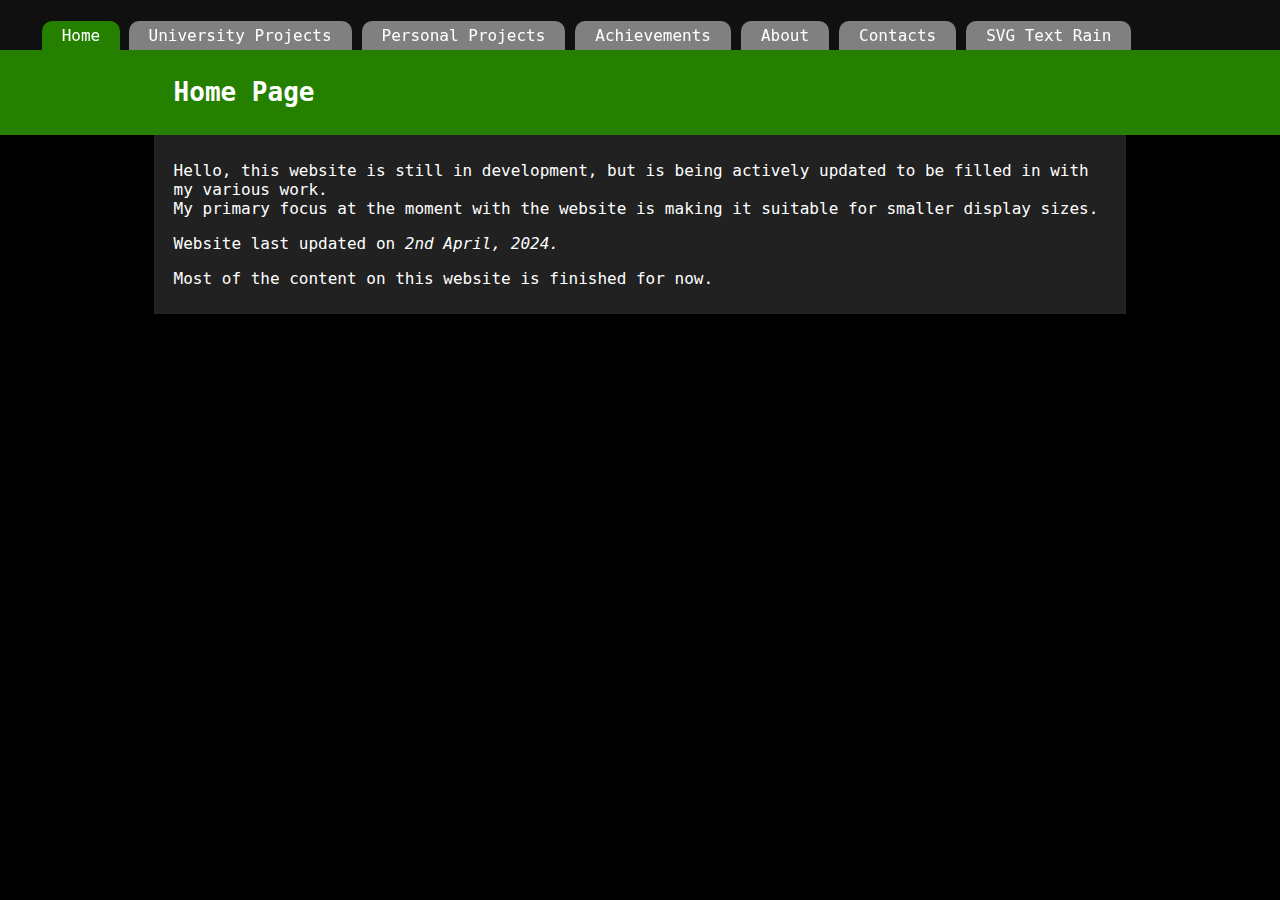
<file: index.html>
<!DOCTYPE html>
<html lang="en"> <!-- English website -->
    <head>
        <!-- External css link -->
        <link rel="stylesheet" href="./css styles/default.css">
        <!-- Meta style -->
        <meta name="viewport" content="width=device-width, initial-scale=1.0">
        <!-- Meta info -->
        <meta name="keywords" content="Ethan, Bushby, Projects">
        <meta name="description" content="Personal Website for Projects">
        <meta name=author content="Ethan Bushby">


        <!-- Webpage title -->
        <title>NBC's Website | Home</title>
        <!-- Favicon -->
        <link rel="shortcut icon" href="webpage images/favicon16.ico" sizes="16x16" type="image/x-icon">

        <link rel="icon" href="webpage images/favicon16.ico" sizes="16x16" type="image/x-icon">

    </head>
    <body>

        <!-- Navigation to other pages -->
        <div class="navBar">
            <ul class="navBarItem">
                <li class="navBarItem"><a href="./index.html" class="active leftmost">Home</a></li>

                <li class="navBarItem dropDownContainer">
                    <a href="javascript:void(0)" class="dropList" id="UniProj">University Projects</a>
                    <div class="dropDownList" ip="UniProjDDL">
                        <a href="./university project webpages/elevatorPLC.html" class="listItem">PLC Elevator</a>
                        <a href="./university project webpages/robocup.html" class="listItem">Robocup</a>
                        <a href="./university project webpages/wackyRaces.html" class="listItem">Wacky Races</a>
                    </div>
                </li>
                <li class="navBarItem"><a href="./personal projects.html">Personal Projects</a></li>
                <li class="navBarItem"><a href="./achievements.html">Achievements</a></li>
                <li class="navBarItem"><a href="./about.html">About</a></li>
                <li class="navBarItem"><a href="./contacts.html">Contacts</a></li>
                <li class="navBarItem"><a href="./svgCanvasTest.html">SVG Text Rain</a></li>
            </ul>
        </div>


        <!-- Page Contents -->
        <div id="title">
            <div class="edgeSpacer">
                <h1>Home Page</h1>
            </div>
        </div>

        <div id="primeContent">
            <div class="edgeSpacer">
                <p>Hello, this website is still in development, but is being actively updated to be filled in with my various work.<br>
                My primary focus at the moment with the website is making it suitable for smaller display sizes.</p>
                <p>Website last updated on <i id="dispDateTime">2nd April, 2024.</i></p>
                <p>Most of the content on this website is finished for now.</p>

            </div>
        </div>

        <!-- Background -->
        <script src="./textRain.js"></script>

    </body>
</html>
</file>
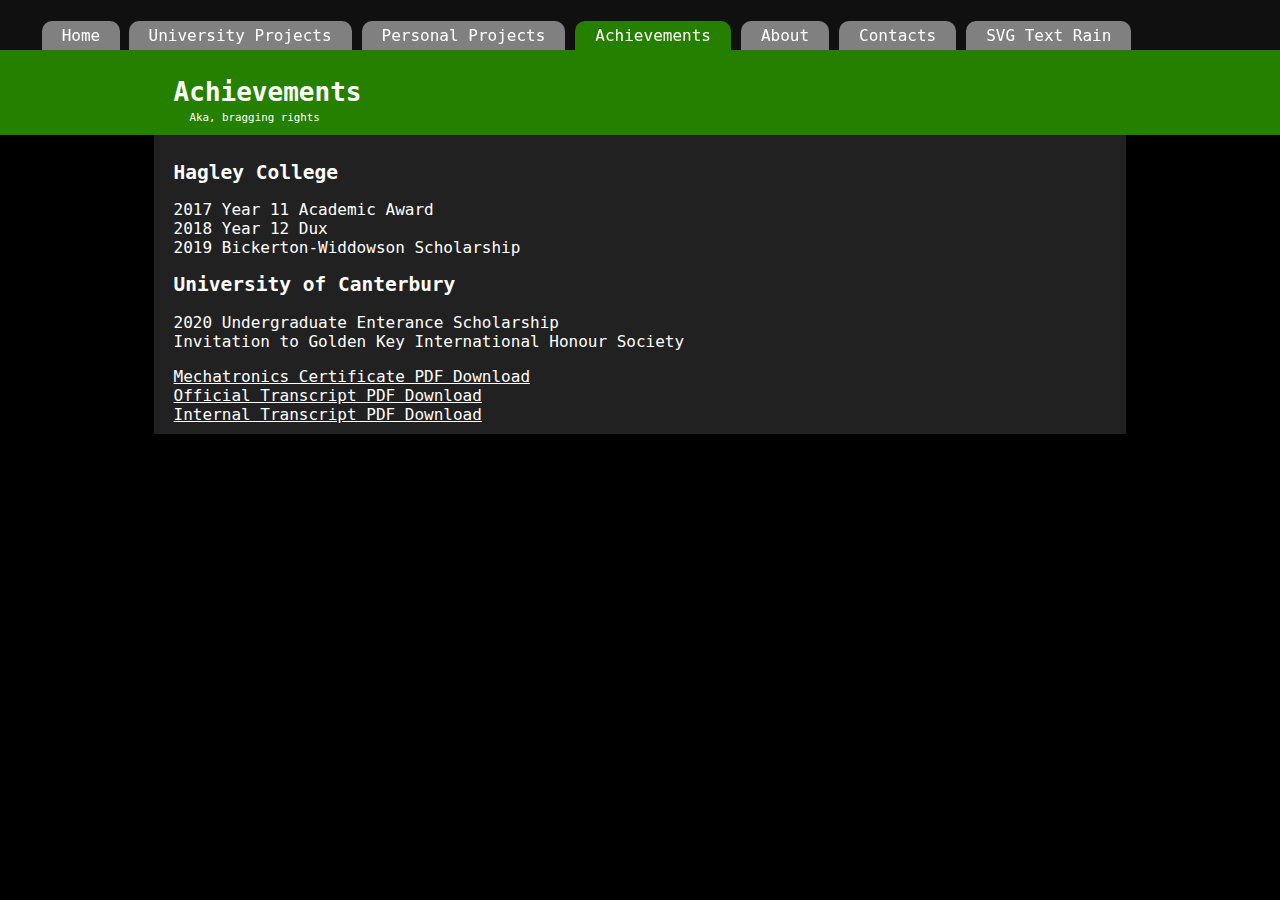
<file: achievements.html>
<!DOCTYPE html>
<html lang="en"> <!-- English website -->
    <head>
        <!-- External css link -->
        <link rel="stylesheet" href="./css styles/default.css">
        <!-- Meta style -->
        <meta name="viewport" content="width=device-width, initial-scale=1.0">

        <!-- Webpage title -->
        <title>NBC's Website | Achievements</title>
        <!-- Favicon -->
        <link rel="shortcut icon" href="webpage images/favicon16.ico" sizes="16x16" type="image/x-icon">

        <link rel="icon" href="webpage images/favicon16.ico" sizes="16x16" type="image/x-icon">
    </head>
    <body>

        <!-- Navigation to other pages -->
        <div class="navBar">
            <ul class="navBarItem">
                <li class="navBarItem"><a href="./index.html" class="leftmost">Home</a></li>

                <li class="navBarItem dropDownContainer">
                    <a href="javascript:void(0)" class="dropList" id="UniProj">University Projects</a>
                    <div class="dropDownList" ip="UniProjDDL">
                        <a href="./university project webpages/elevatorPLC.html" class="listItem">PLC Elevator</a>
                        <a href="./university project webpages/robocup.html" class="listItem">Robocup</a>
                        <a href="./university project webpages/wackyRaces.html" class="listItem">Wacky Races</a>
                    </div>
                </li>
                <li class="navBarItem"><a href="./personal projects.html">Personal Projects</a></li>
                <li class="navBarItem"><a href="./achievements.html" class="active">Achievements</a></li>
                <li class="navBarItem"><a href="./about.html">About</a></li>
                <li class="navBarItem"><a href="./contacts.html">Contacts</a></li>
                <li class="navBarItem"><a href="./svgCanvasTest.html">SVG Text Rain</a></li>
            </ul>
        </div>


        <!-- Contents -->
        <div id="title">
            <div class="edgeSpacer">
                <h1 class="subBelow">Achievements</h1>
                <sub class="shiftSub">Aka, bragging rights</sub>
            </div>
        </div>

        <div id="primeContent">
            <div class="edgeSpacer">
                <div class="brag">
                    <h2>Hagley College</h2>
                    <p>2017 Year 11 Academic Award
                    <br>2018 Year 12 Dux
                    <br>2019 Bickerton-Widdowson Scholarship
                    </p>
                </div>

                <div class="brag">
                    <h2>University of Canterbury</h2>
                    <p>2020 Undergraduate Enterance Scholarship
                    <br>Invitation to Golden Key International Honour Society
                    </p>
                    <a class="pdfLink" href="webpage images/achievements/BoE(H) Mechatronics Certificate.pdf" download="BoE(H) Mechatronics Certificate">Mechatronics Certificate PDF Download</a>
                    <embed class="pdf" src="webpage images/achievements/BoE(H) Mechatronics Certificate.pdf#view=FitV" alt="Certificate for Mechatronics Degree.">

                    <a class="pdfLink" href="webpage images/achievements/Official Transcript.pdf" download="Official Transcript">Official Transcript PDF Download</a>
                    <embed class="pdf" src="webpage images/achievements/Official Transcript.pdf#view=FitH" alt="Official Transcript for Mechatronics Degree.">

                    <a class="pdfLink" href="webpage images/achievements/Internal Transcript.pdf" download="Internal Transcript">Internal Transcript PDF Download</a>
                    <embed class="pdf" src="webpage images/achievements/Internal Transcript.pdf#view=FitH" alt="Internal Transcript for Mechatronics Degree.">
                </div>
            </div>
        </div>

        <!-- Background -->
        <script src="./textRain.js"></script>

    </body>
</html>
</file>
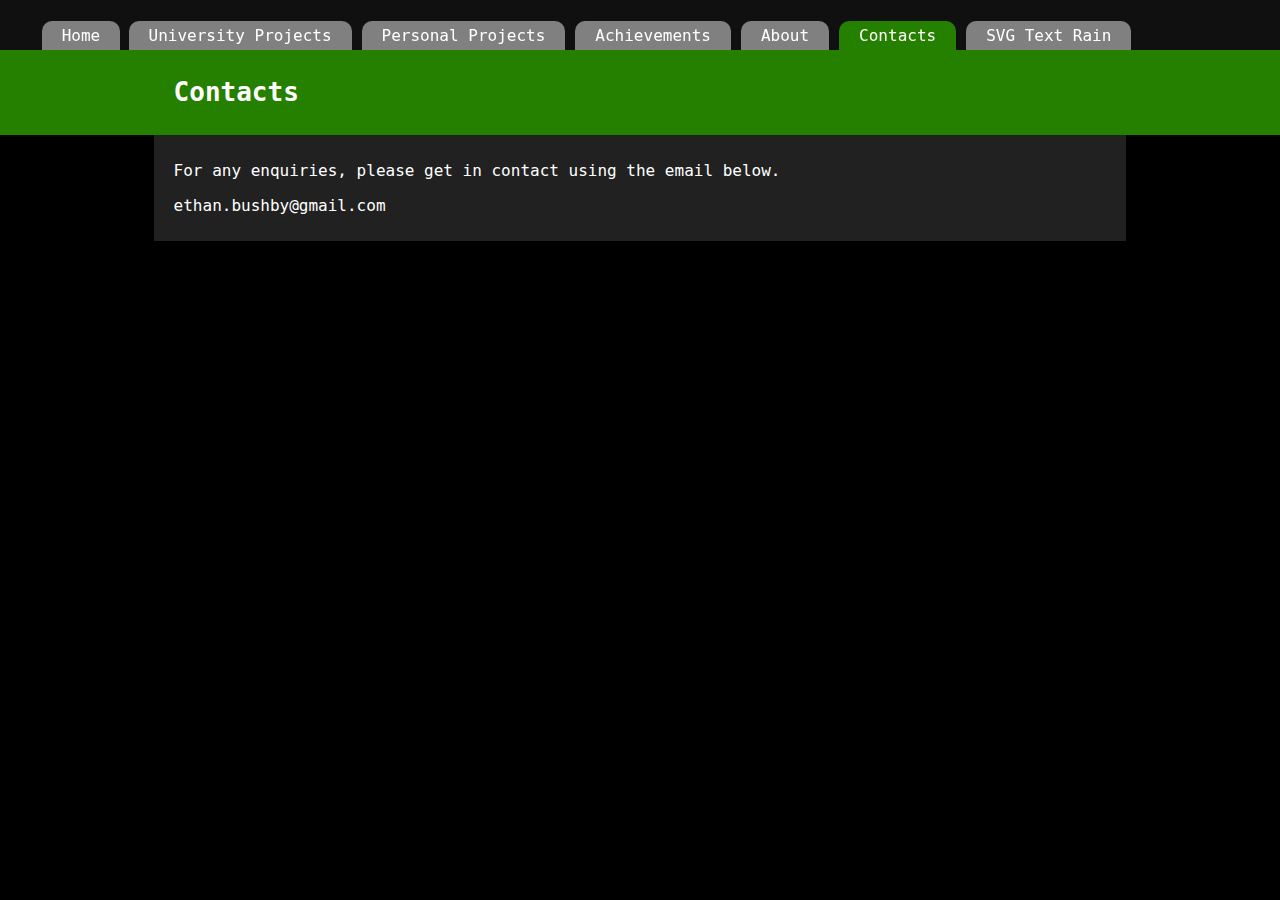
<file: contacts.html>
<!DOCTYPE html>
<html lang="en"> <!-- English website -->
    <head>
        <!-- External css link -->
        <link rel="stylesheet" href="./css styles/default.css">
        <!-- Meta style -->
        <meta name="viewport" content="width=device-width, initial-scale=1.0">

        <!-- Webpage title -->
        <title>NBC's Website | Contacts</title>
        <!-- Favicon -->
        <link rel="shortcut icon" href="webpage images/favicon16.ico" sizes="16x16" type="image/x-icon">

        <link rel="icon" href="webpage images/favicon16.ico" sizes="16x16" type="image/x-icon">
    </head>
    <body>

        <!-- Navigation to other pages -->
        <div class="navBar">
            <ul class="navBarItem">
                <li class="navBarItem"><a href="./index.html" class="leftmost">Home</a></li>

                <li class="navBarItem dropDownContainer">
                    <a href="javascript:void(0)" class="dropList" id="UniProj">University Projects</a>
                    <div class="dropDownList" ip="UniProjDDL">
                        <a href="./university project webpages/elevatorPLC.html" class="listItem">PLC Elevator</a>
                        <a href="./university project webpages/robocup.html" class="listItem">Robocup</a>
                        <a href="./university project webpages/wackyRaces.html" class="listItem">Wacky Races</a>
                    </div>
                </li>
                <li class="navBarItem"><a href="./personal projects.html">Personal Projects</a></li>
                <li class="navBarItem"><a href="./achievements.html">Achievements</a></li>
                <li class="navBarItem"><a href="./about.html">About</a></li>
                <li class="navBarItem"><a href="./contacts.html" class="active">Contacts</a></li>
                <li class="navBarItem"><a href="./svgCanvasTest.html">SVG Text Rain</a></li>
            </ul>
        </div>


        <!-- Contents -->
        <div id="title">
            <div class="edgeSpacer">
                <h1>Contacts</h1>
            </div>
        </div>

        <div id="primeContent">
            <div class="edgeSpacer">
                <p>For any enquiries, please get in contact using the email below.</p>
                <p>ethan.bushby@gmail.com</p>
                <!-- Need either mySQL or php for handling server based send/recieve requests, such as email submission!


                <p>For any enquiries, please get in contact using the form submission below.</p>
                <form action="<insert url for handling content here>" method="post">
                    <label for="eSender">Your e-mail address:</label>
                    <br>
                    <input type="text" name="eSender">
                    <br>
                    <label for="eSubject">E-mail subject:</label>
                    <br>
                    <input type="text" name="eSubject">
                    <br>
                    <label for="eMessage">Message:</label>
                    <br>
                    <textarea name="eMessage" rows="7" cols="50"></textarea>
                    <br>
                    <br>
                    <input type="submit" value="Send">
                </form>
            -->
            </div>
        </div>

        <!-- Background -->
        <script src="./textRain.js"></script>

    </body>
    </html>
</file>
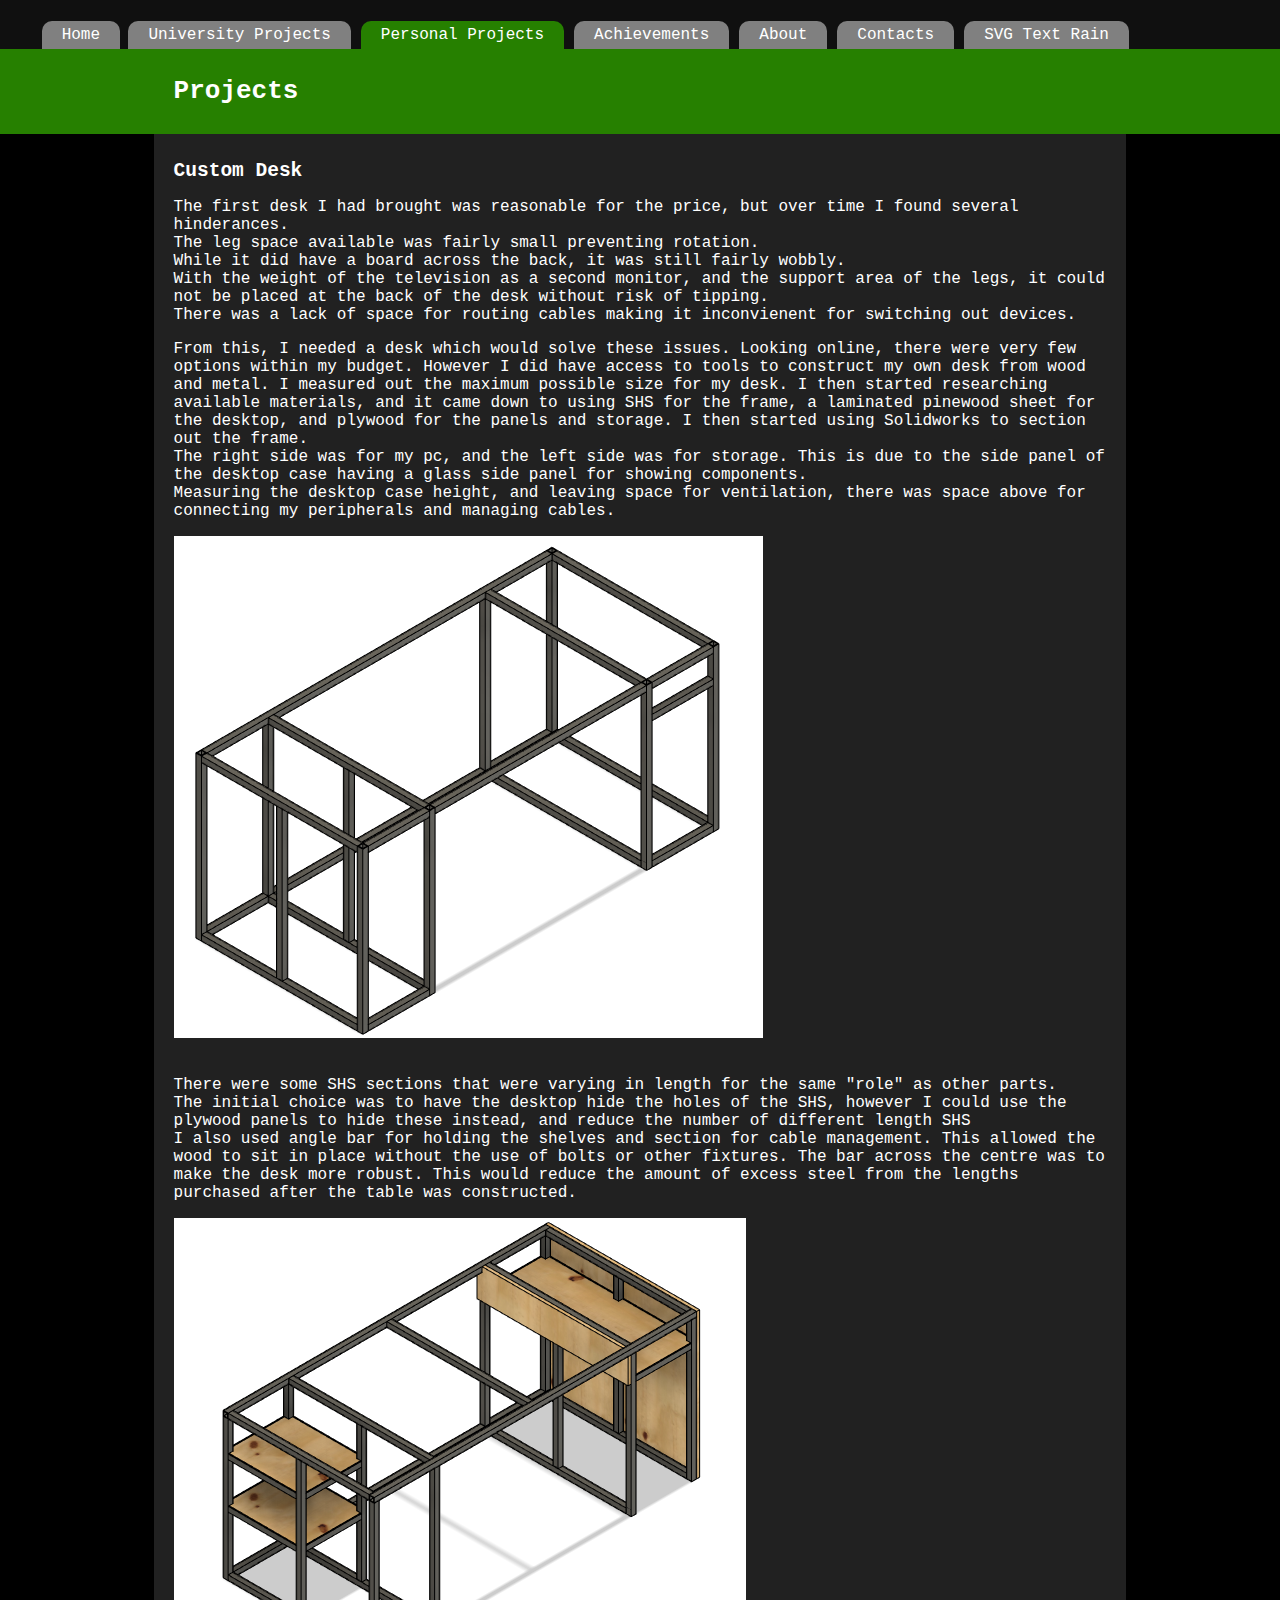
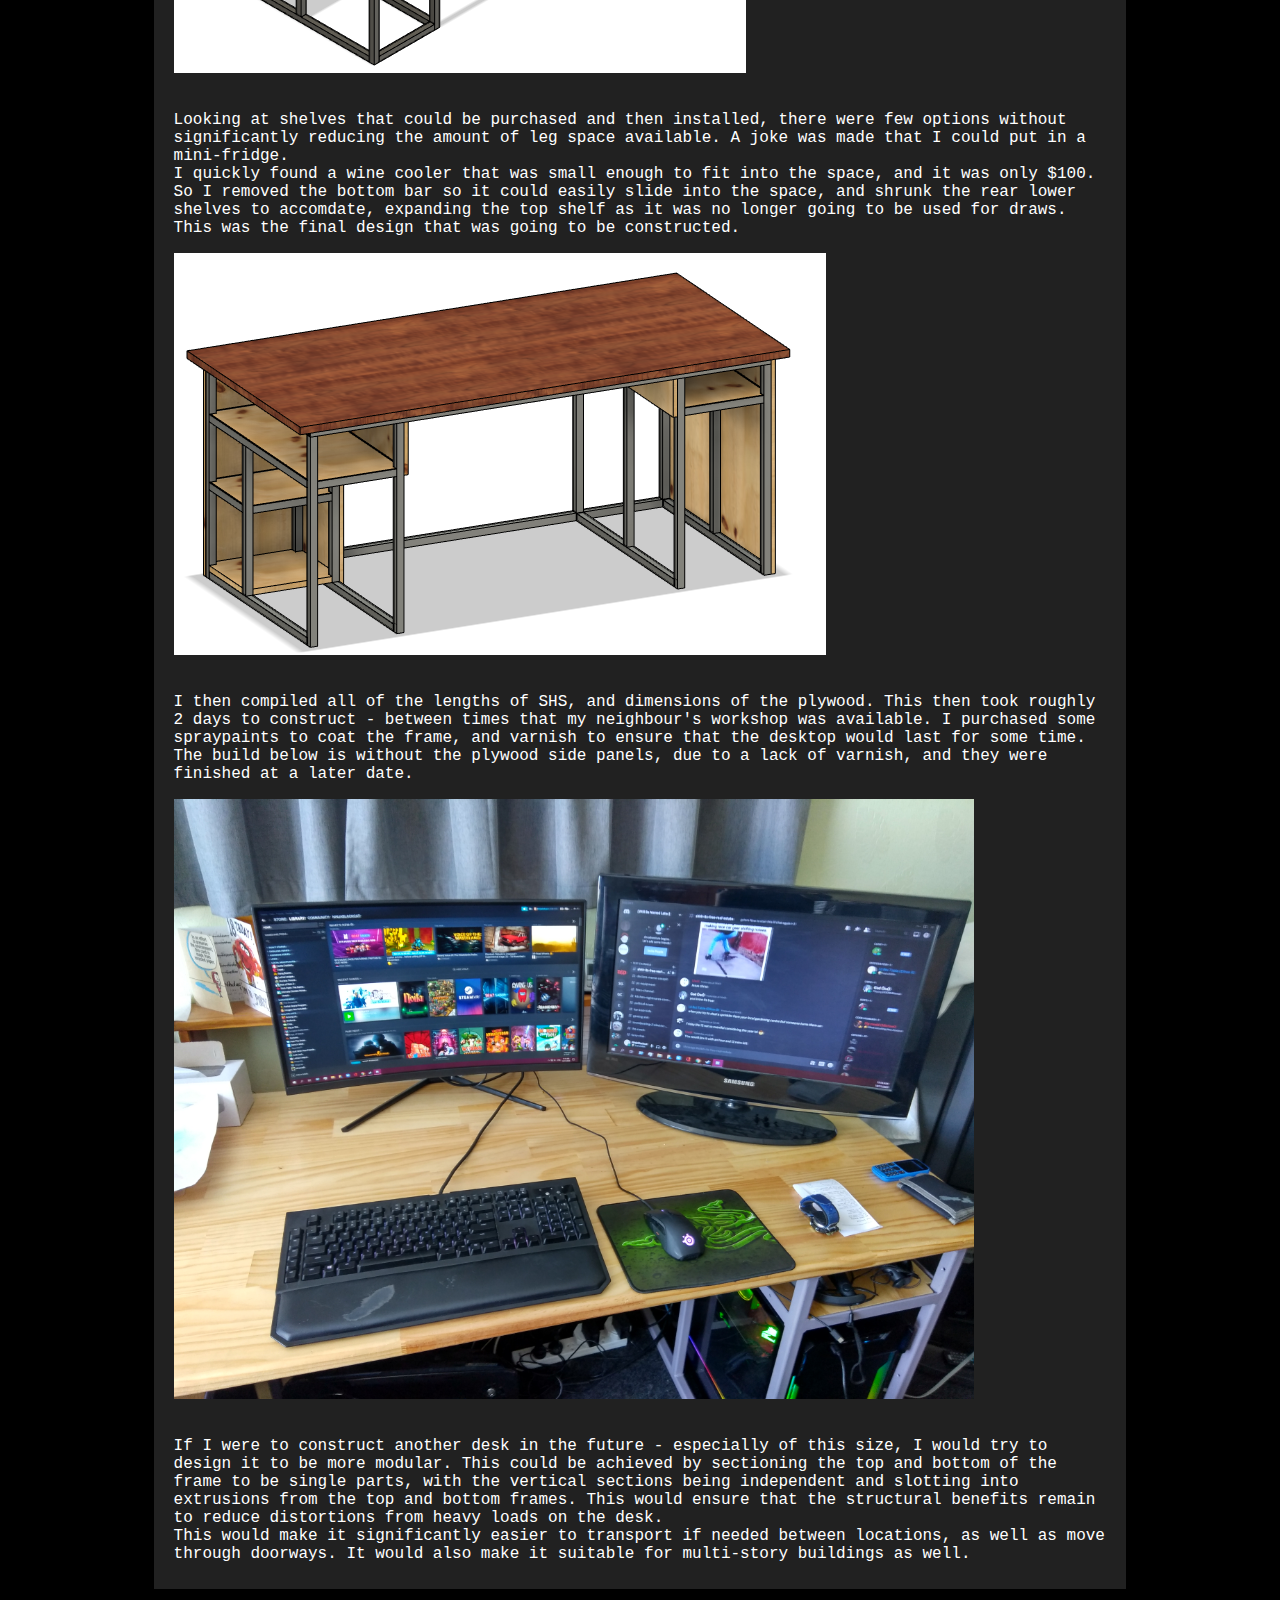
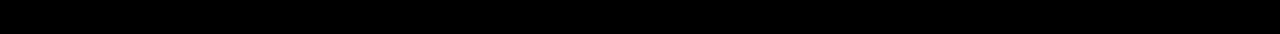
<file: personal projects.html>
<!DOCTYPE html>
<html lang="en"> <!-- English website -->
    <head>
        <!-- External css link -->
        <link rel="stylesheet" href="./css styles/default.css">
        <!-- Meta style -->
        <meta name="viewport" content="width=device-width, initial-scale=1.0">

        <!-- Webpage title -->
        <title>NBC's Website | Personal Projects</title>
        <!-- Favicon -->
        <link rel="shortcut icon" href="webpage images/favicon16.ico" sizes="16x16" type="image/x-icon">

        <link rel="icon" href="webpage images/favicon16.ico" sizes="16x16" type="image/x-icon">
    </head>
    <body>

        <!-- Navigation to other pages -->
        <div class="navBar">
            <ul class="navBarItem">
                <li class="navBarItem"><a href="./index.html" class="leftmost">Home</a></li>

                <li class="navBarItem dropDownContainer">
                    <a href="javascript:void(0)" class="dropList" id="UniProj">University Projects</a>
                    <div class="dropDownList" ip="UniProjDDL">
                        <a href="./university project webpages/elevatorPLC.html" class="listItem">PLC Elevator</a>
                        <a href="./university project webpages/robocup.html" class="listItem">Robocup</a>
                        <a href="./university project webpages/wackyRaces.html" class="listItem">Wacky Races</a>
                    </div>
                </li>
                <li class="navBarItem"><a href="./personal projects.html" class="active">Personal Projects</a></li>
                <li class="navBarItem"><a href="./achievements.html">Achievements</a></li>
                <li class="navBarItem"><a href="./about.html">About</a></li>
                <li class="navBarItem"><a href="./contacts.html">Contacts</a></li>
                <li class="navBarItem"><a href="./svgCanvasTest.html">SVG Text Rain</a></li>
            </ul>
        </div>


        <!-- Contents -->
        <div id="title">
            <div class="edgeSpacer">
                <h1>Projects</h1>
            </div>
        </div>

        <div id="primeContent">
            <div class="edgeSpacer">
                <div class="project">
                    <h2>Custom Desk</h2>
                    <p>
                        The first desk I had brought was reasonable for the price, but over time I found several hinderances.
                        <br>The leg space available was fairly small preventing rotation.
                        <br>While it did have a board across the back, it was still fairly wobbly.
                        <br>With the weight of the television as a second monitor, and the support area of the legs, it could not be placed at the back of the desk without risk of tipping.
                        <br>There was a lack of space for routing cables making it inconvienent for switching out devices.
                    </p>
                    <p>
                        From this, I needed a desk which would solve these issues. Looking online, there were very few options within my budget. However I did have access to tools to construct my own desk from wood and metal.
                        I measured out the maximum possible size for my desk. I then started researching available materials, and it came down to using SHS for the frame, a laminated pinewood sheet for the desktop, and plywood for the panels and storage.
                        I then started using Solidworks to section out the frame.
                        <br>The right side was for my pc, and the left side was for storage. This is due to the side panel of the desktop case having a glass side panel for showing components.
                        <br>Measuring the desktop case height, and leaving space for ventilation, there was space above for connecting my peripherals and managing cables.
                    </p>
                    <img src="webpage images/personal projects/Desk initial shape.png" alt="Initial desk shape with SHS.">
                    <br>
                    <br>
                    <p>
                        There were some SHS sections that were varying in length for the same "role" as other parts.
                        <br>The initial choice was to have the desktop hide the holes of the SHS, however I could use the plywood panels to hide these instead, and reduce the number of different length SHS
                        <br>I also used angle bar for holding the shelves and section for cable management. This allowed the wood to sit in place without the use of bolts or other fixtures. The bar across the centre was to make the desk more robust. This would reduce the amount of excess steel from the lengths purchased after the table was constructed.
                    </p>
                    <img src="webpage images/personal projects/Desk with shelves.png" alt="Improved SHS for easier fabrication, use of plywood shelves.">
                    <br>
                    <br>
                    <p>
                        Looking at shelves that could be purchased and then installed, there were few options without significantly reducing the amount of leg space available. A joke was made that I could put in a mini-fridge.
                        <br>I quickly found a wine cooler that was small enough to fit into the space, and it was only $100. So I removed the bottom bar so it could easily slide into the space, and shrunk the rear lower shelves to accomdate, expanding the top shelf as it was no longer going to be used for draws.
                        <br>This was the final design that was going to be constructed.
                    </p>
                    <img src="webpage images/personal projects/Desk render with plywood.png" alt="Final render of desk.">
                    <br>
                    <br>
                    <p>
                        I then compiled all of the lengths of SHS, and dimensions of the plywood. This then took roughly 2 days to construct - between times that my neighbour's workshop was available.
                        I purchased some spraypaints to coat the frame, and varnish to ensure that the desktop would last for some time.
                        <br> The build below is without the plywood side panels, due to a lack of varnish, and they were finished at a later date.
                    </p>
                    <img src="webpage images/personal projects/Completed desk.jpg" alt="Constructed desk." width="800">
                    <br>
                    <br>
                    <p>
                        If I were to construct another desk in the future - especially of this size, I would try to design it to be more modular.
                        This could be achieved by sectioning the top and bottom of the frame to be single parts, with the vertical sections being independent and slotting into extrusions from the top and bottom frames.
                        This would ensure that the structural benefits remain to reduce distortions from heavy loads on the desk.
                        <br>This would make it significantly easier to transport if needed between locations, as well as move through doorways.
                        It would also make it suitable for multi-story buildings as well.

                    </p>
                </div>
            </div>

        </div>



        <!-- Background -->
        <script src="./textRain.js"></script>

    </body>
</html>
</file>
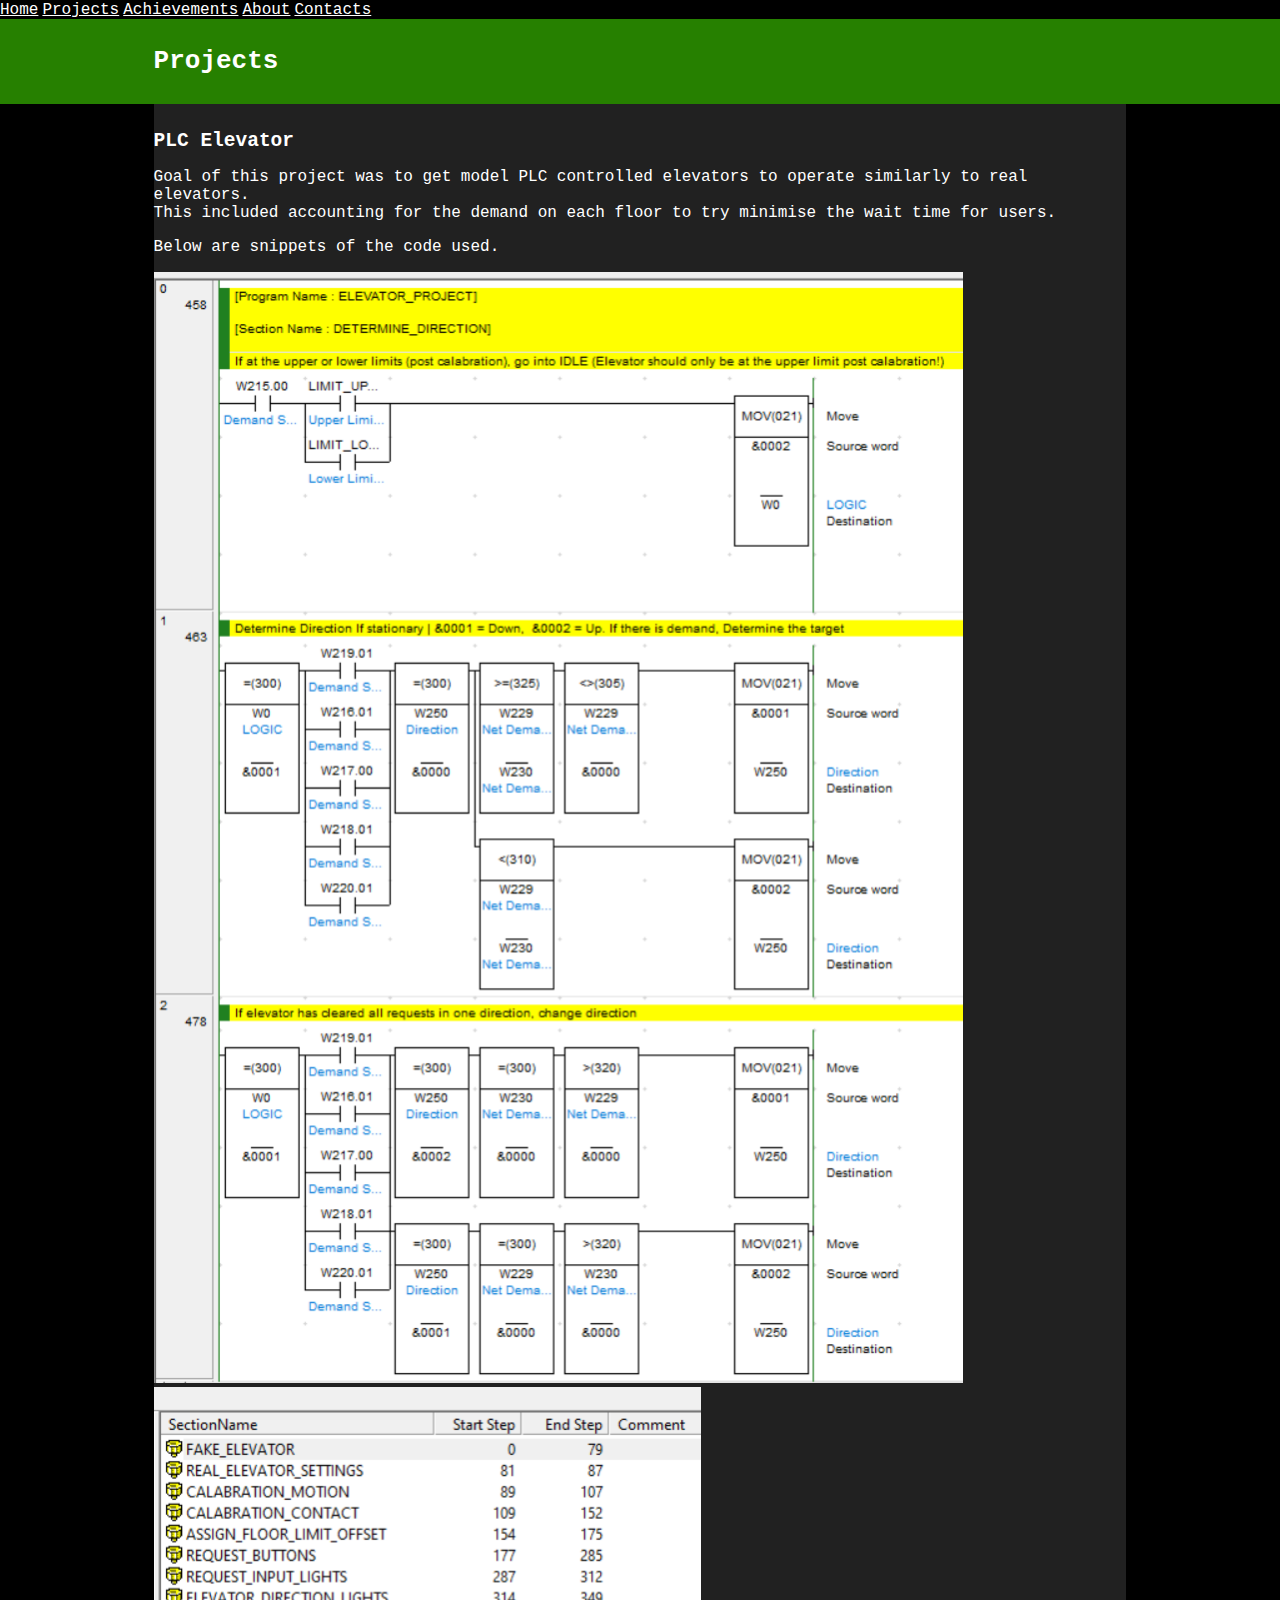
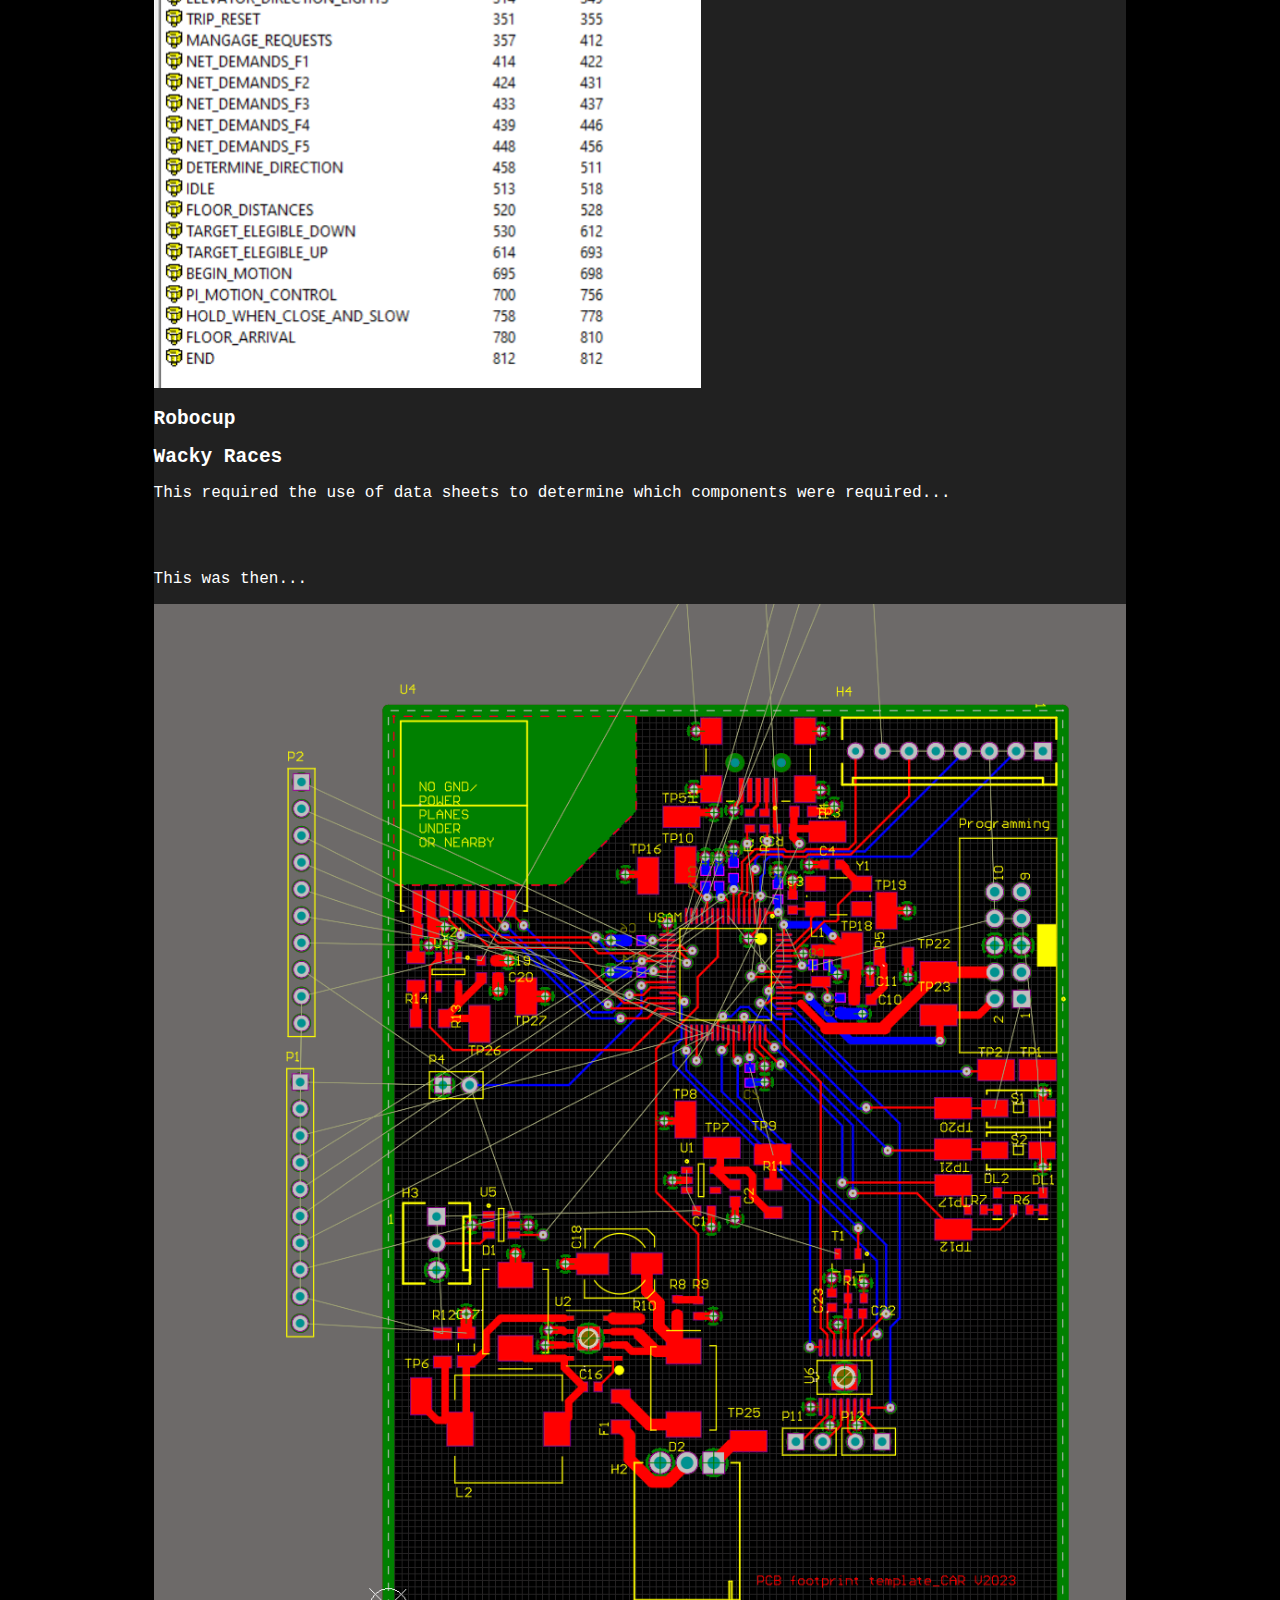
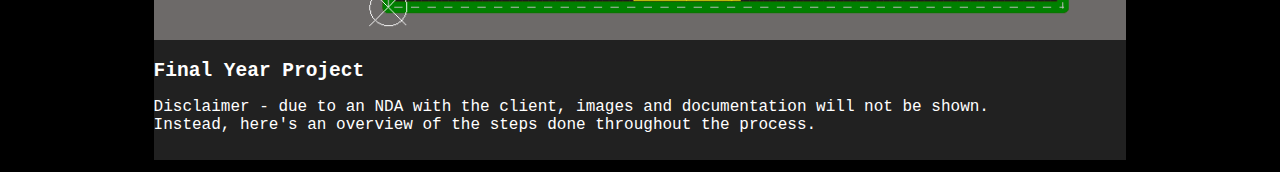
<file: projects.html>
<!DOCTYPE html>
<html lang="en"> <!-- English website -->
    <head>
        <!-- External css link -->
        <link rel="stylesheet" href="css styles/default.css">
        <!-- Meta style -->
        <meta name="viewport" content="width=device-width, initial-scale=1.0">

        <!-- Webpage title -->
        <title>NBC's Website | Home</title>
    </head>
    <body>

        <!-- Navigation to other pages -->
        <div id="navBar">
            <a href="index.html" class="leftmost">Home</a>
            <a href="projects.html" class="active">Projects</a>
            <a href="achievements.html">Achievements</a>
            <a href="about.html">About</a>
            <a href="contacts.html">Contacts</a>
        </div>


        <!-- Contents -->
        <div id="title">
            <h1>Projects</h1>
        </div>

        <div id="primeContent">

            <div class="project">
                <h2>PLC Elevator</h2>
                <p>Goal of this project was to get model PLC controlled elevators to operate similarly to real elevators.<br>This included accounting for the demand on each floor to try minimise the wait time for users.</p>
                <p>Below are snippets of the code used.</p>
                <img src="webpage images/projects/PLC Elevator Ladder Logic Example.png" alt="Example of Ladder logic code for indicating elevator direction." width="809" height="1111">
                <img src="webpage images/projects/PLC Elevator Section List.png" alt="List of sections for elevator code." width="547" height="601">
                
            </div>

            <div class="project">
                <h2>Robocup</h2>
            </div>

            <div class="project">
                <h2>Wacky Races</h2>
                <p>This required the use of data sheets to determine which components were required...</p>
                <embed class="pdf" src="webpage images/projects/PCB Schematic.pdf#view=FitH" alt="Schematic for PCB.">
                <br>
                <br>
                <p>This was then...</p>
                <img src="webpage images/projects/PCB Layout - partway.png" alt="Sample of some of the PCB construction." width="1051" height="1119">
            </div>

            <div class="project">
                <h2>Final Year Project</h2>
                <p>Disclaimer - due to an NDA with the client, images and documentation will not be shown. <br>
                Instead, here's an overview of the steps done throughout the process.
                </p>
                
            </div>

        </div>


    </body>
</html>
</file>
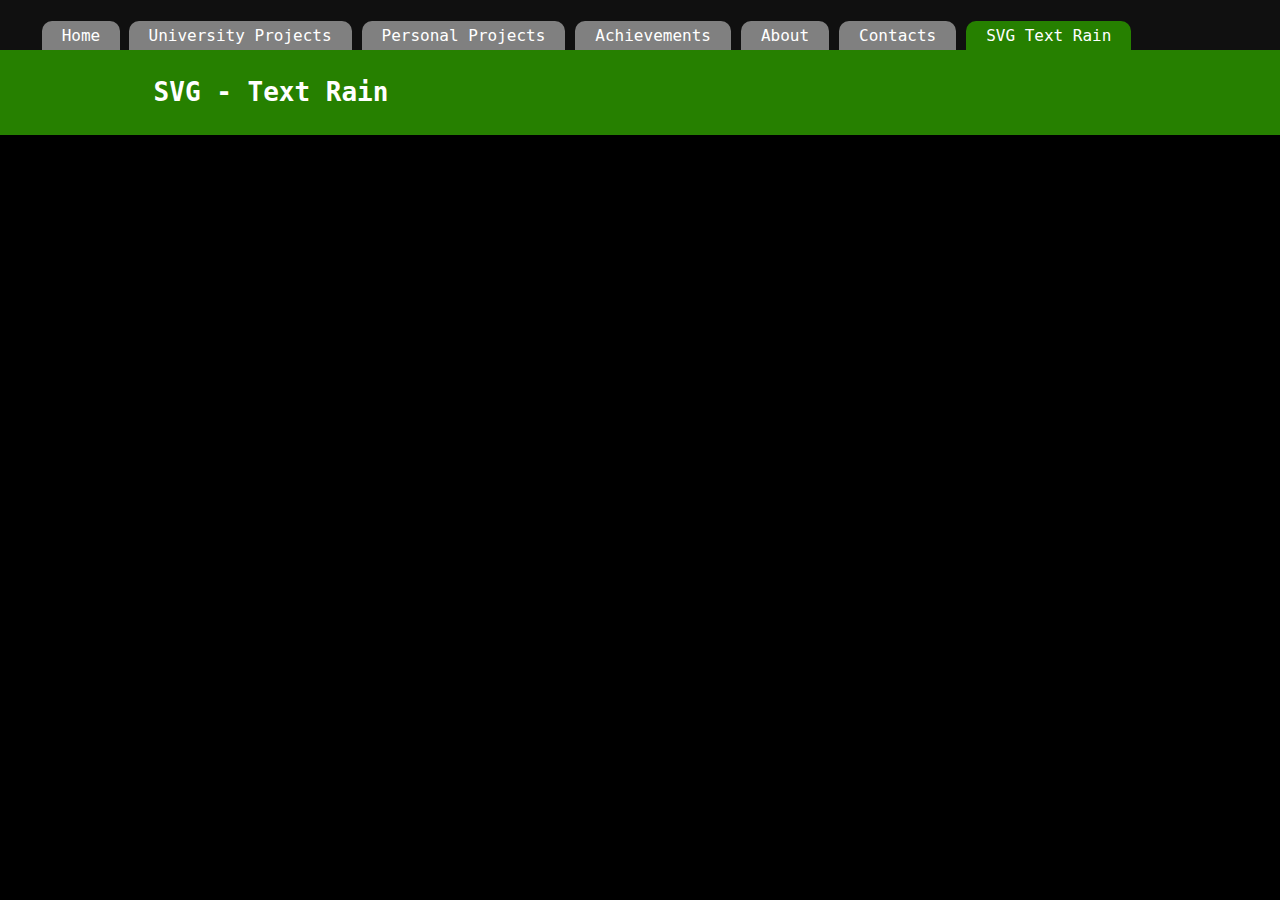
<file: svgCanvasTest.html>
<!DOCTYPE html>
<html lang="en"> <!-- English website -->
    <head>
        <!-- External css link -->
        <link rel="stylesheet" href="./css styles/default.css">
        <!-- Meta style -->
        <meta name="viewport" content="width=device-width, initial-scale=1.0">

        <!-- Webpage title -->
        <title>NBC's Website | Contacts</title>
        <!-- Favicon -->
        <link rel="shortcut icon" href="webpage images/favicon16.ico" sizes="16x16" type="image/x-icon">

        <link rel="icon" href="webpage images/favicon16.ico" sizes="16x16" type="image/x-icon">
    </head>
    <body>

        <!-- Navigation to other pages -->
        <div class="navBar">
            <ul class="navBarItem">
                <li class="navBarItem"><a href="./index.html" class="leftmost">Home</a></li>

                <li class="navBarItem dropDownContainer">
                    <a href="javascript:void(0)" class="dropList" id="UniProj">University Projects</a>
                    <div class="dropDownList" ip="UniProjDDL">
                        <a href="./university project webpages/elevatorPLC.html" class="listItem">PLC Elevator</a>
                        <a href="./university project webpages/robocup.html" class="listItem">Robocup</a>
                        <a href="./university project webpages/wackyRaces.html" class="listItem">Wacky Races</a>
                    </div>
                </li>
                <li class="navBarItem"><a href="./personal projects.html">Personal Projects</a></li>
                <li class="navBarItem"><a href="./achievements.html">Achievements</a></li>
                <li class="navBarItem"><a href="./about.html">About</a></li>
                <li class="navBarItem"><a href="./contacts.html">Contacts</a></li>
                <li class="navBarItem"><a href="./svgCanvasTest.html" class="active">SVG Text Rain</a></li>
            </ul>
        </div>


        <!-- Contents -->
        <div id="title">
            <h1>SVG - Text Rain</h1>
        </div>

        <!-- Background -->
        <script src="./textRain.js"></script>




    </body>
</html>
</file>
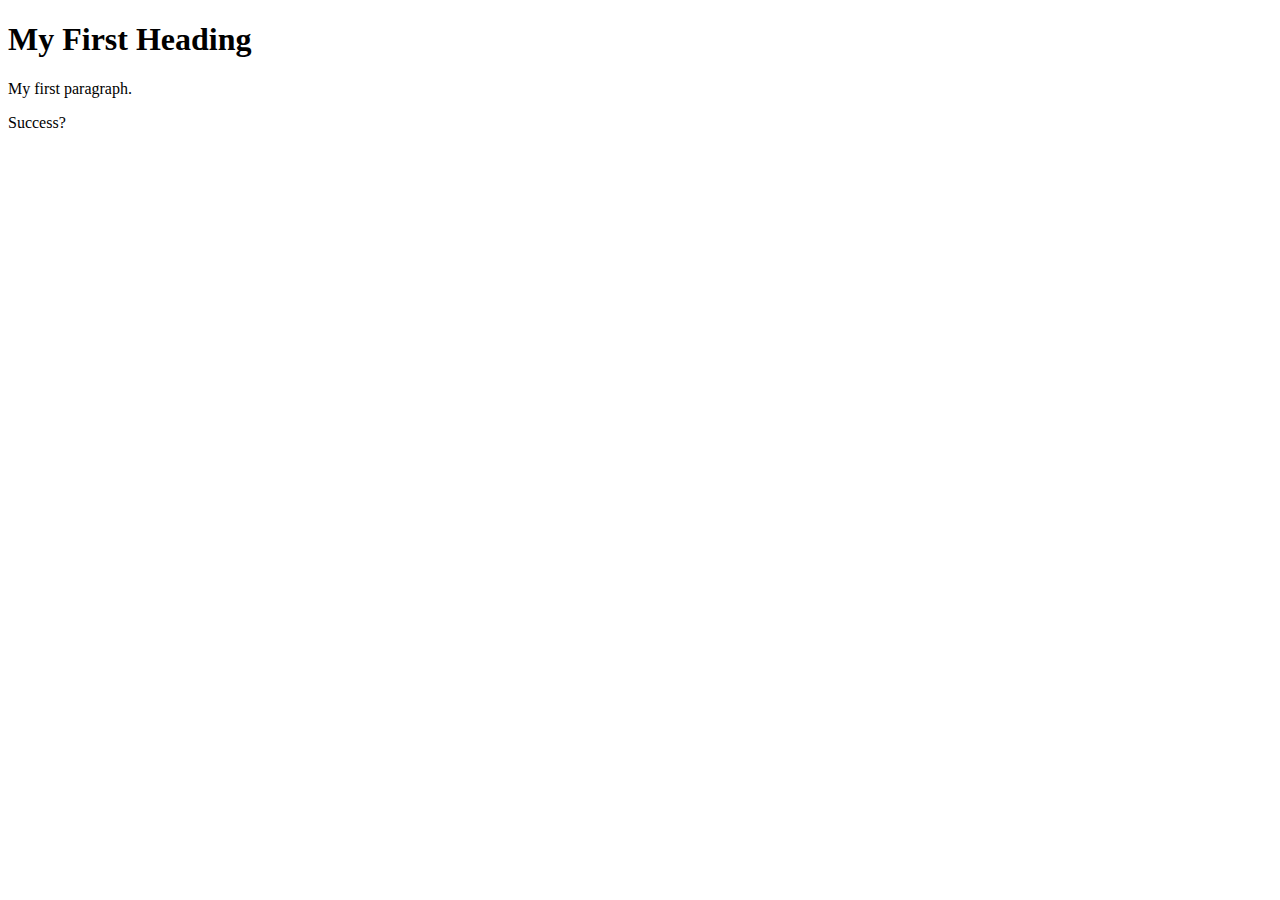
<file: Webpage Home.html>
<!DOCTYPE html>
    <html>
        <head>
            <title>Page Title</title>
        </head>
    <body>

        <h1>My First Heading</h1>
        <p>My first paragraph.</p>

        <p>Success?</p>

    </body>
</html>
</file>
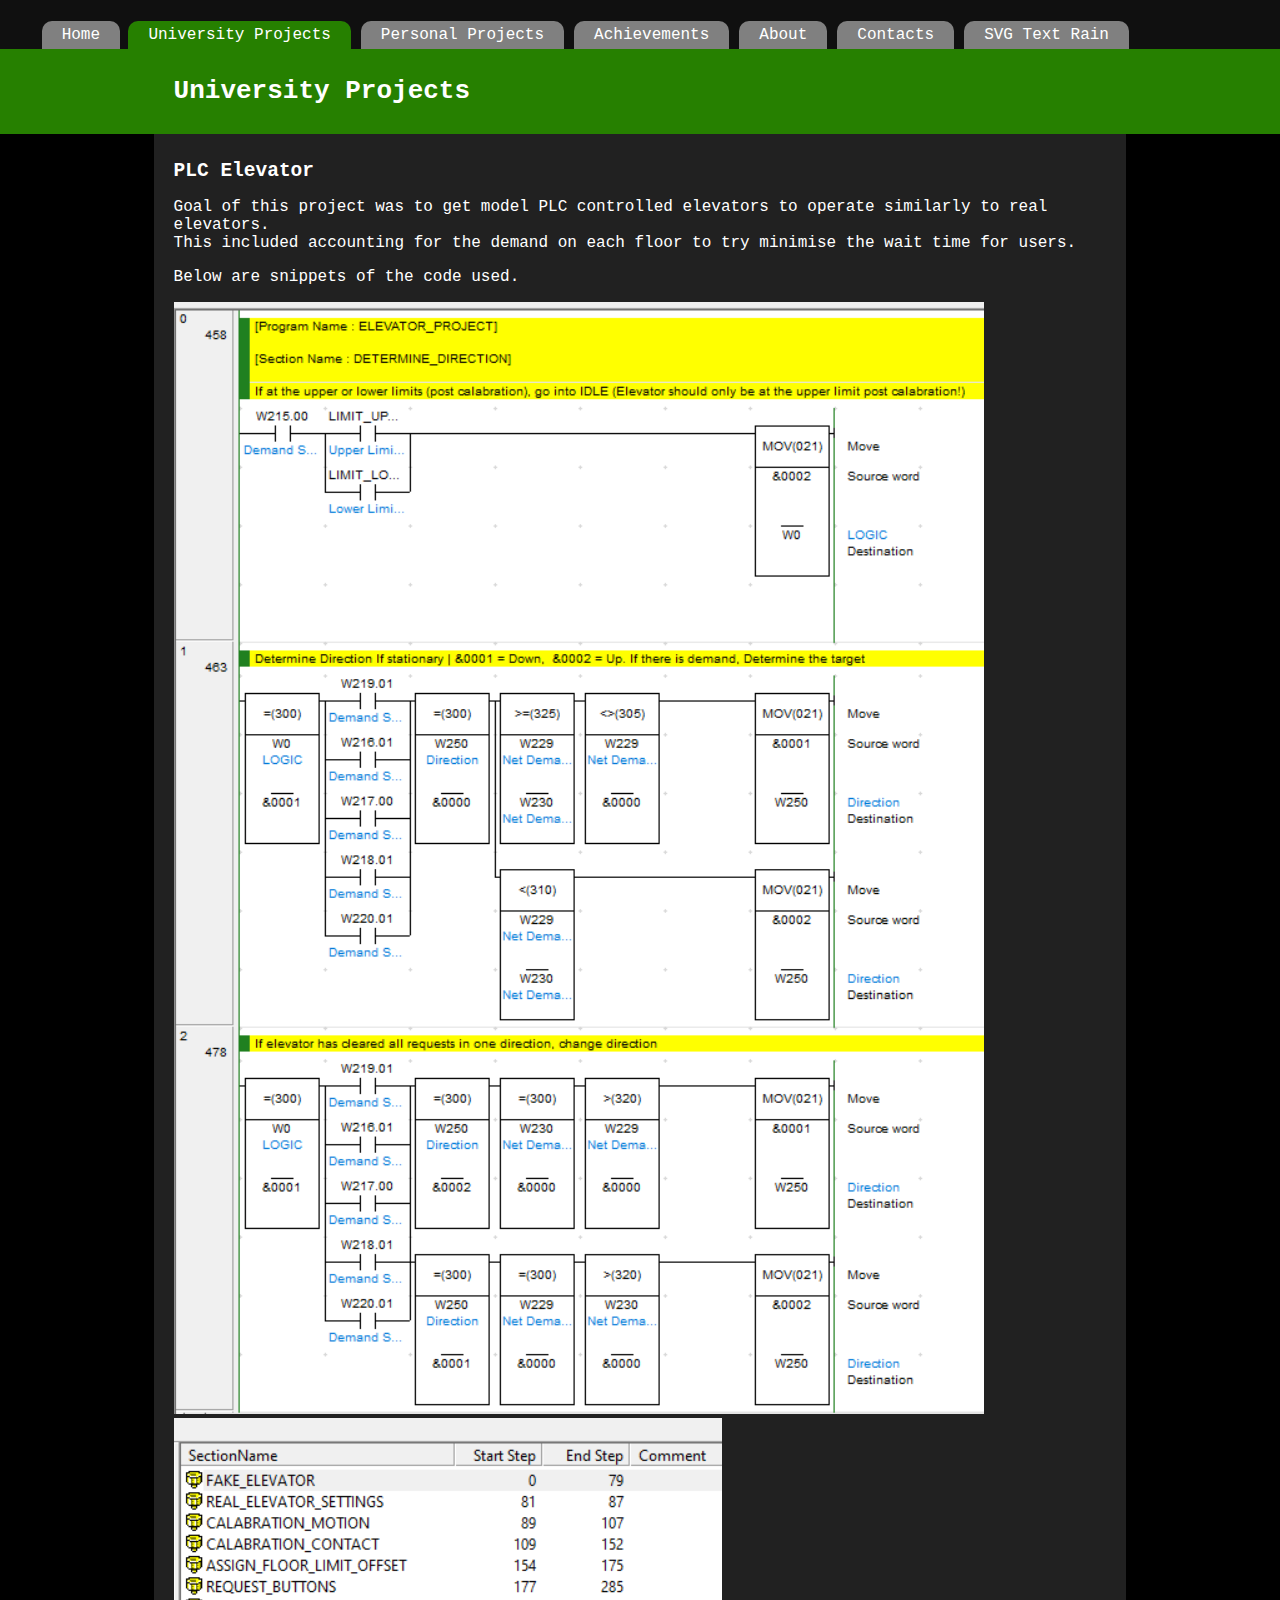
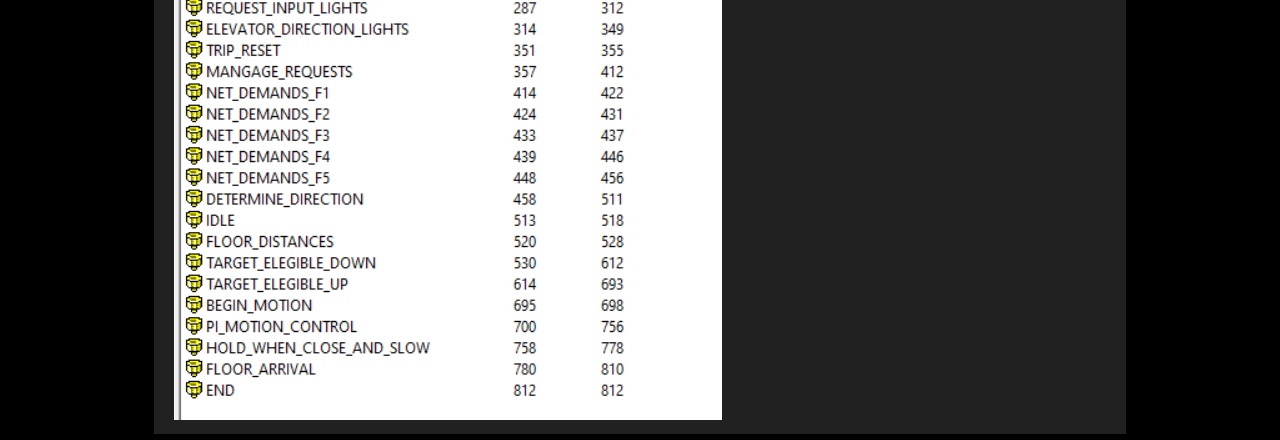
<file: university project webpages/elevatorPLC.html>
<!DOCTYPE html>
<html lang="en">
 <!-- English website -->
<head>
    <!-- External css link -->
    <link rel="stylesheet" href="../css styles/default.css">
    <!-- Meta style -->
    <meta name="viewport" content="width=device-width, initial-scale=1.0">

    <!-- Webpage title -->
    <title>NBC's Website | University Projects</title>
    <!-- Favicon -->
    <link rel="shortcut icon" href="webpage images/favicon16.ico" sizes="16x16" type="image/x-icon">

    <link rel="icon" href="webpage images/favicon16.ico" sizes="16x16" type="image/x-icon">

</head>
<body>

    <!-- Navigation to other pages -->
    <div class="navBar">
        <ul class="navBarItem">
            <li class="navBarItem"><a href="../index.html" class="leftmost">Home</a></li>

            <li class="navBarItem dropDownContainer">
                <a href="javascript:void(0)" class="active dropList">University Projects</a>
                <div class="dropDownList">
                    <a href="./elevatorPLC.html" class="active listItem">PLC Elevator</a>
                    <a href="./robocup.html" class="listItem">Robocup</a>
                    <a href="./wackyRaces.html" class="listItem">Wacky Races</a>
                </div>
            </li>
            <li class="navBarItem"><a href="../personal projects.html">Personal Projects</a></li>
            <li class="navBarItem"><a href="../achievements.html">Achievements</a></li>
            <li class="navBarItem"><a href="../about.html">About</a></li>
            <li class="navBarItem"><a href="../contacts.html">Contacts</a></li>
            <li class="navBarItem"><a href="../svgCanvasTest.html">SVG Text Rain</a></li>
        </ul>
    </div>


    <!-- Contents -->
    <div id="title">
        <div class="edgeSpacer">
            <h1>University Projects</h1>
        </div>
    </div>

    <div id="primeContent">
        <div class="edgeSpacer">
            <div class="project">
                <h2>PLC Elevator</h2>
                <p>
                    Goal of this project was to get model PLC controlled elevators to operate similarly to real elevators.<br>
                    This included accounting for the demand on each floor to try minimise the wait time for users.
                </p>
                <p>Below are snippets of the code used.</p>
                <img src="../webpage images/university projects/PLC Elevator Ladder Logic Example.png" alt="Example of Ladder logic code for indicating elevator direction.">
                <img src="../webpage images/university projects/PLC Elevator Section List.png" alt="List of sections for elevator code.">

            </div>

            
        </div>

    </div>

    <!-- Background -->
    <script src="../textRain.js"></script>

</body>
</html>
</file>
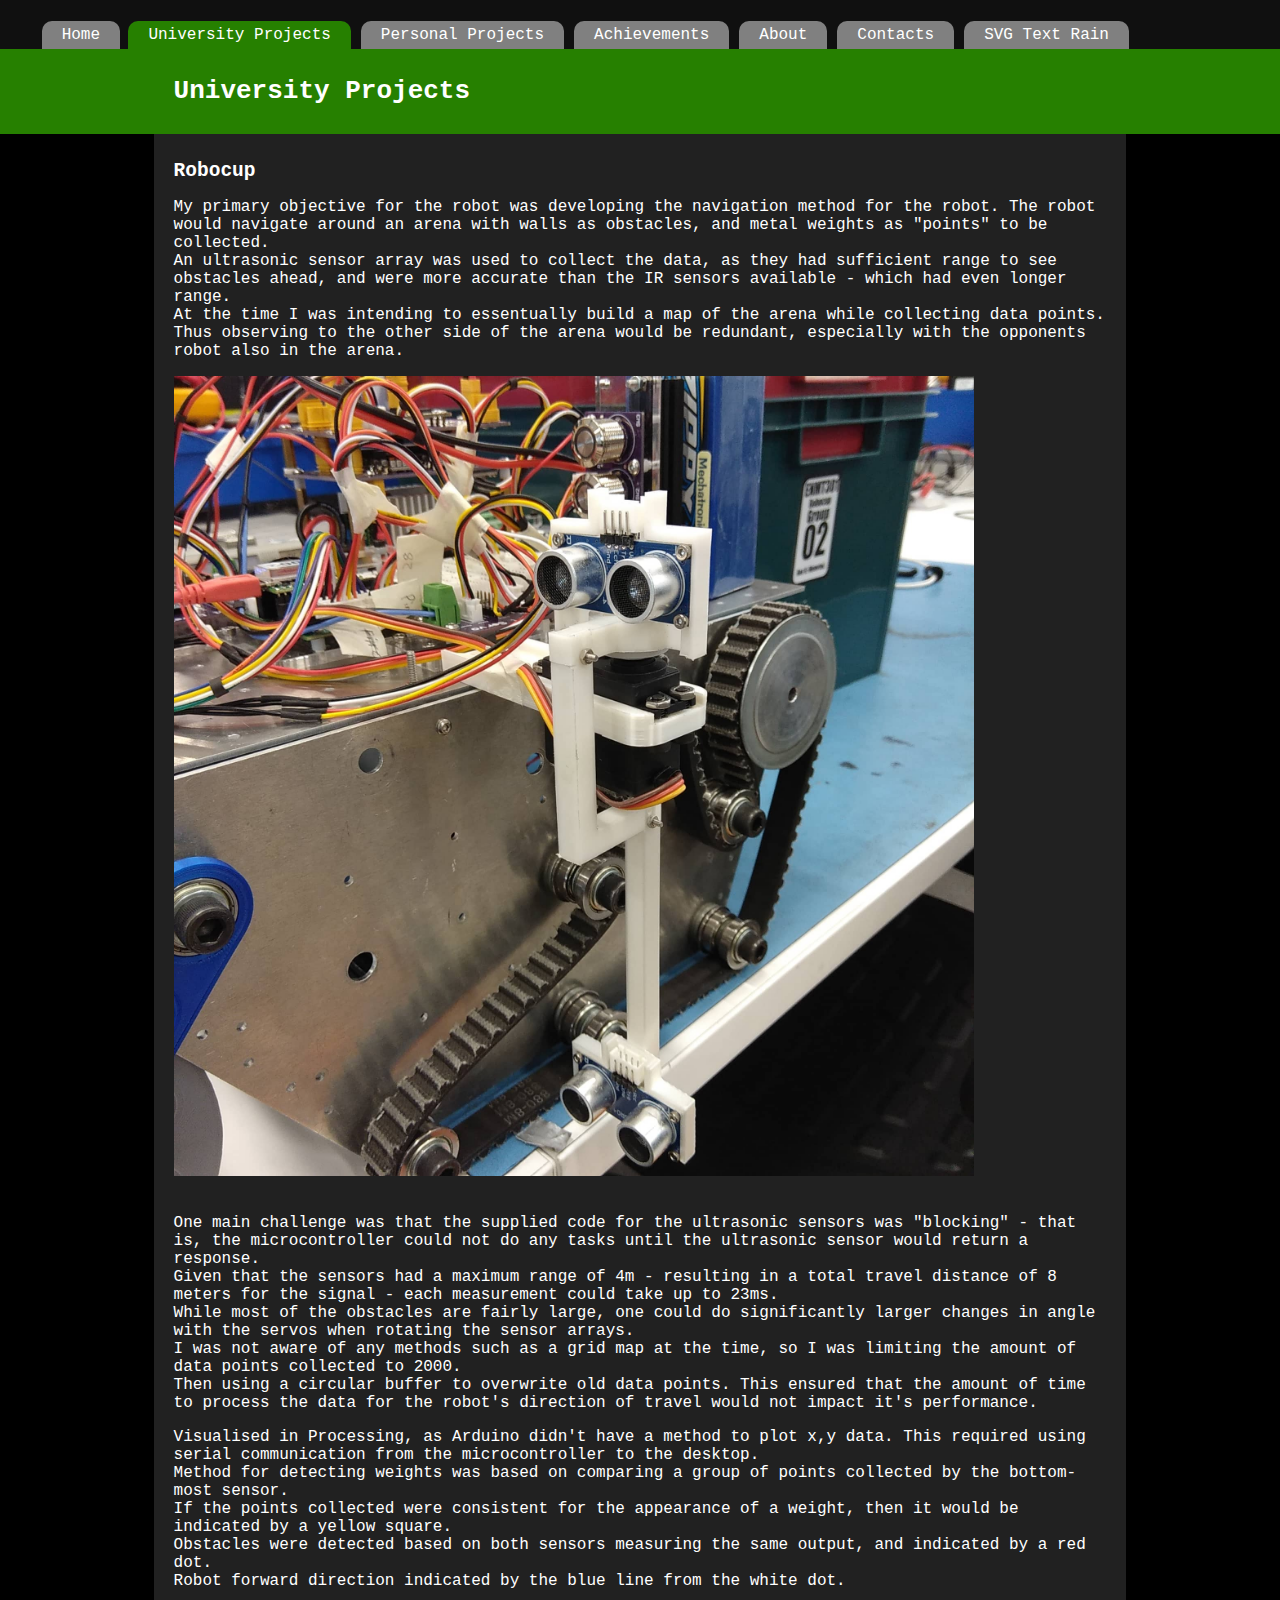
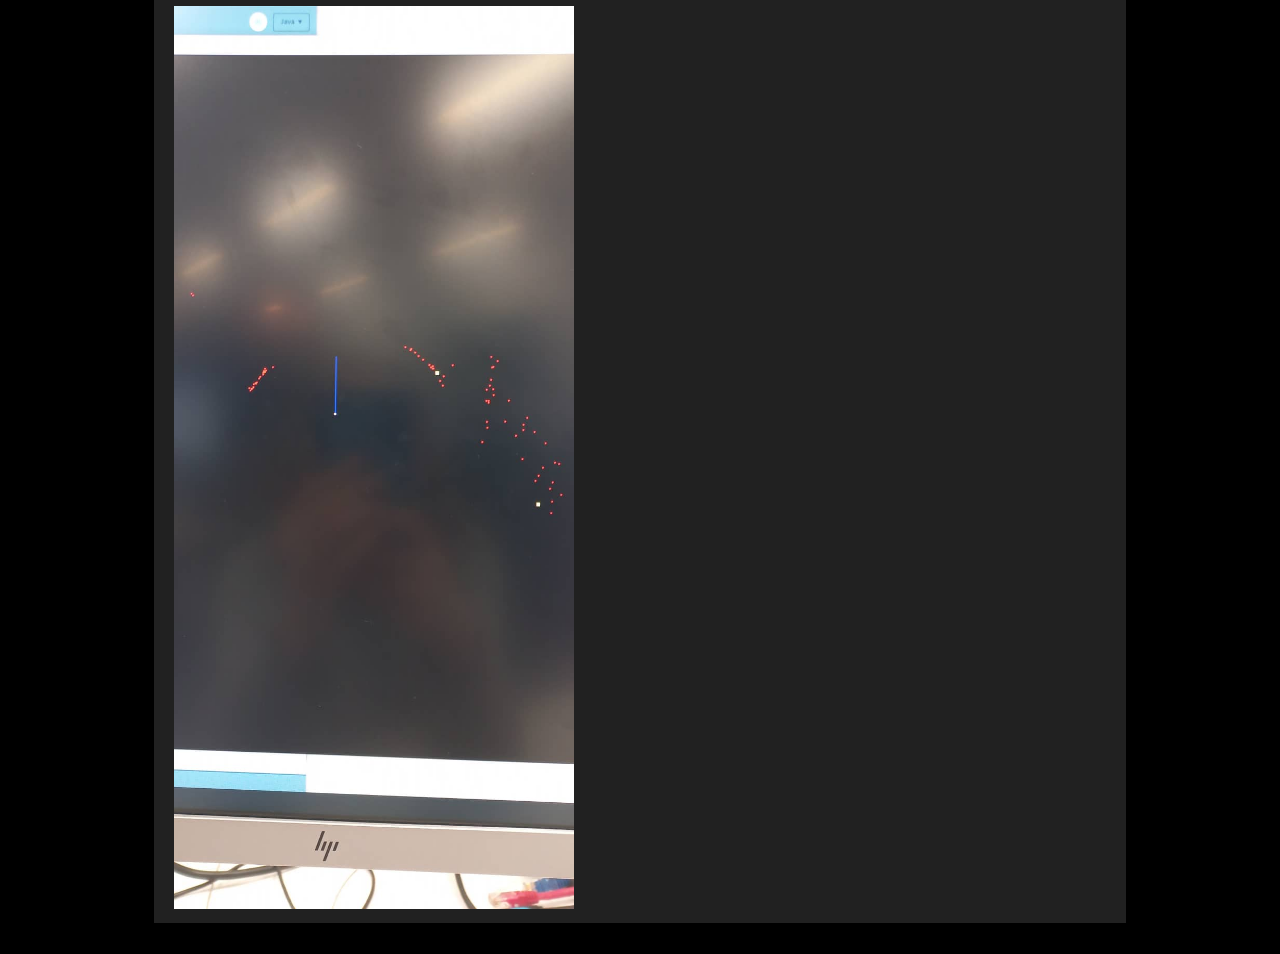
<file: university project webpages/robocup.html>
<!DOCTYPE html>
<html lang="en">
<!-- English website -->
<head>
    <!-- External css link -->
    <link rel="stylesheet" href="../css styles/default.css">
    <!-- Meta style -->
    <meta name="viewport" content="width=device-width, initial-scale=1.0">

    <!-- Webpage title -->
    <title>NBC's Website | University Projects</title>
    <!-- Favicon -->
    <link rel="shortcut icon" href="webpage images/favicon16.ico" sizes="16x16" type="image/x-icon">

    <link rel="icon" href="webpage images/favicon16.ico" sizes="16x16" type="image/x-icon">

</head>
<body>

    <!-- Navigation to other pages -->
    <div class="navBar">
        <ul class="navBarItem">
            <li class="navBarItem"><a href="../index.html" class="leftmost">Home</a></li>

            <li class="navBarItem dropDownContainer">
                <a href="javascript:void(0)" class="active dropList">University Projects</a>
                <div class="dropDownList">
                    <a href="./elevatorPLC.html" class="listItem">PLC Elevator</a>
                    <a href="./robocup.html" class="active listItem">Robocup</a>
                    <a href="./wackyRaces.html" class="listItem">Wacky Races</a>
                </div>
            </li>
            <li class="navBarItem"><a href="../personal projects.html">Personal Projects</a></li>
            <li class="navBarItem"><a href="../achievements.html">Achievements</a></li>
            <li class="navBarItem"><a href="../about.html">About</a></li>
            <li class="navBarItem"><a href="../contacts.html">Contacts</a></li>
            <li class="navBarItem"><a href="../svgCanvasTest.html">SVG Text Rain</a></li>
        </ul>
    </div>


    <!-- Contents -->
    <div id="title">
        <div class="edgeSpacer">
            <h1>University Projects</h1>
        </div>
    </div>

    <div id="primeContent">
        <div class="edgeSpacer">
           
            <div class="project">
                <h2>Robocup</h2>
                <p>
                    My primary objective for the robot was developing the navigation method for the robot. The robot would navigate around an arena with walls as obstacles, and metal weights as "points" to be collected.
                    <br>An ultrasonic sensor array was used to collect the data, as they had sufficient range to see obstacles ahead, and were more accurate than the IR sensors available - which had even longer range.
                    <br>At the time I was intending to essentually build a map of the arena while collecting data points. Thus observing to the other side of the arena would be redundant, especially with the opponents robot also in the arena.
                    <br>
                </p>
                <img src="../webpage images/university projects/Robocup sensor array.jpg" alt="Ultrasonic sensor array, rotated by servos." width="800">
                <br>
                <br>
                <p>
                    One main challenge was that the supplied code for the ultrasonic sensors was "blocking" - that is, the microcontroller could not do any tasks until the ultrasonic sensor would return a response.
                    <br>Given that the sensors had a maximum range of 4m - resulting in a total travel distance of 8 meters for the signal - each measurement could take up to 23ms.
                    <br>While most of the obstacles are fairly large, one could do significantly larger changes in angle with the servos when rotating the sensor arrays.

                    <br>I was not aware of any methods such as a grid map at the time, so I was limiting the amount of data points collected to 2000.
                    <br>Then using a circular buffer to overwrite old data points. This ensured that the amount of time to process the data for the robot's direction of travel would not impact it's performance.

                </p>
                <p>
                    Visualised in Processing, as Arduino didn't have a method to plot x,y data. This required using serial communication from the microcontroller to the desktop.
                    <br>Method for detecting weights was based on comparing a group of points collected by the bottom-most sensor.
                    <br>If the points collected were consistent for the appearance of a weight, then it would be indicated by a yellow square.
                    <br>Obstacles were detected based on both sensors measuring the same output, and indicated by a red dot.
                    <br>Robot forward direction indicated by the blue line from the white dot.
                </p>
                <img src="../webpage images/university projects/Robocup visualising data with robot direction.jpg" alt="Plot of data indicating obstacles (red) and targets (yellow) and robot (white/blue)." width="400">
            </div>
            
        </div>

    </div>

    <!-- Background -->
    <script src="../textRain.js"></script>

</body>
</html>
</file>
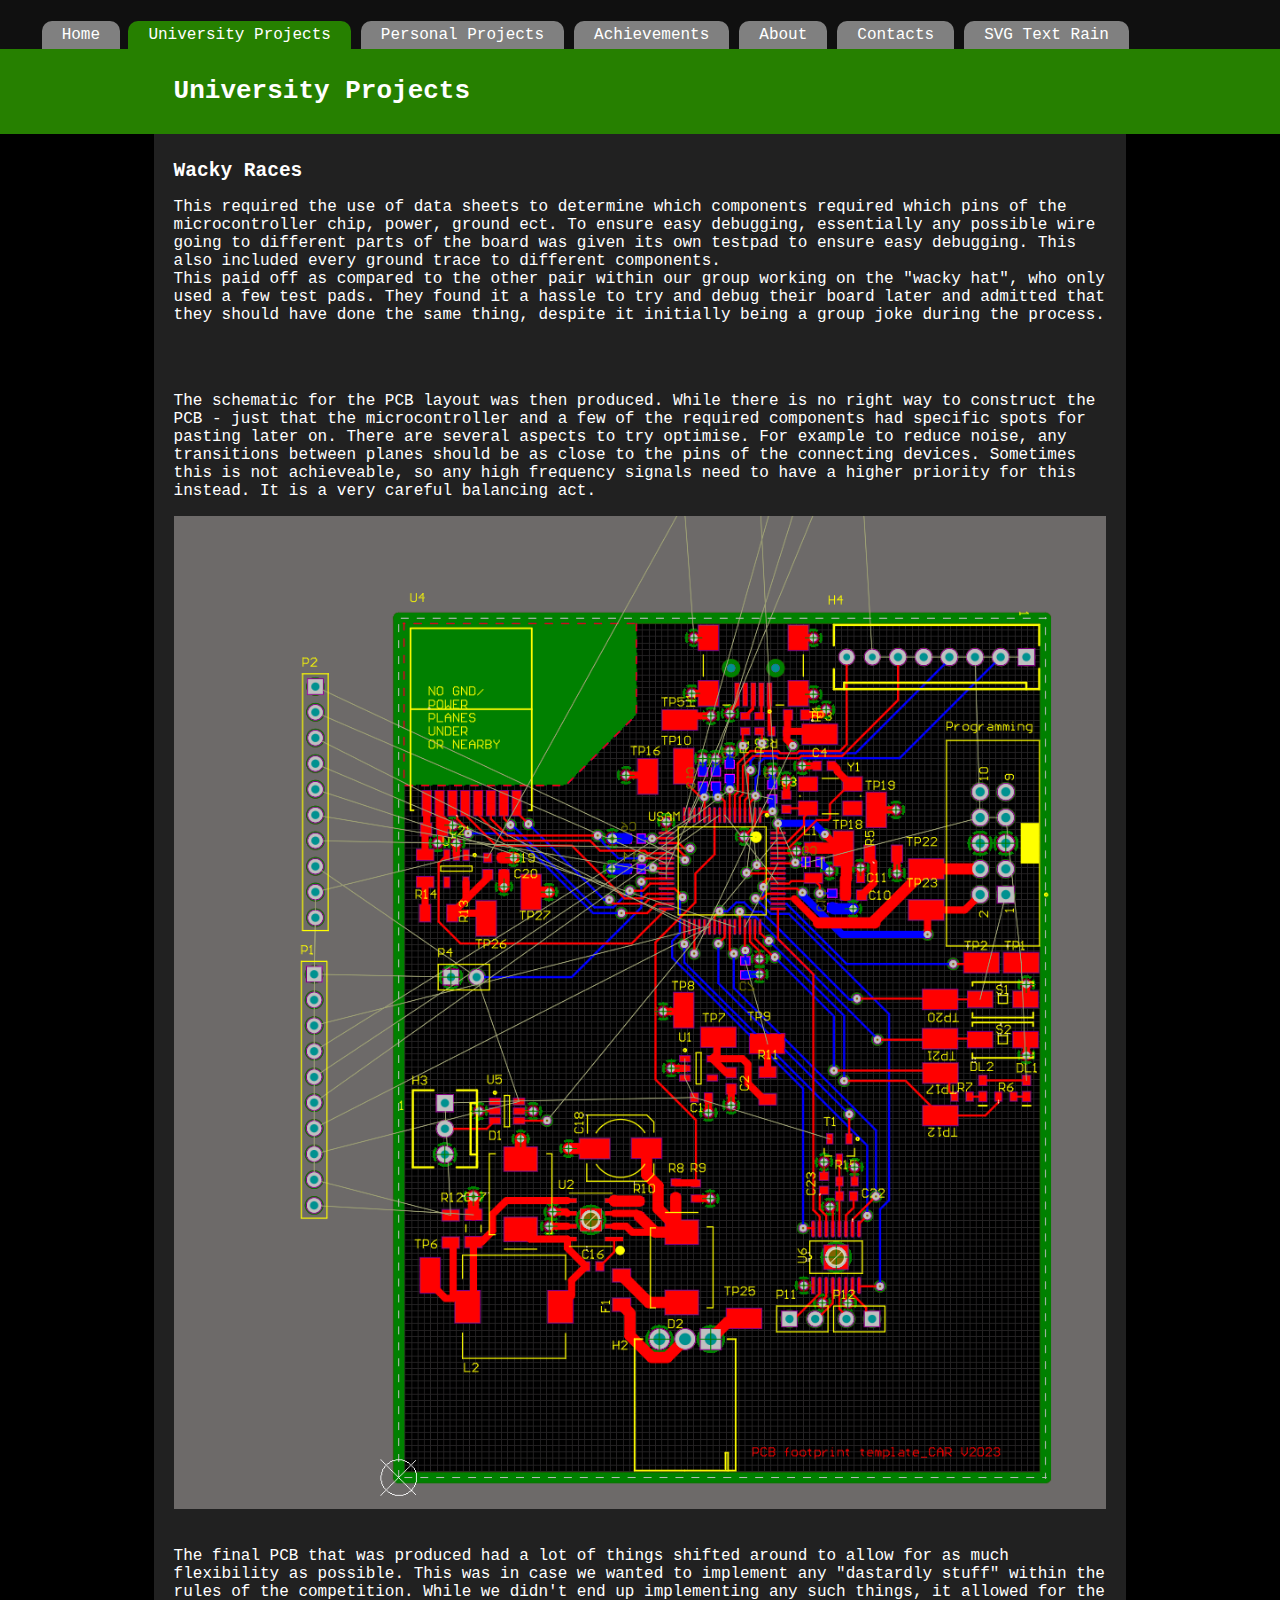
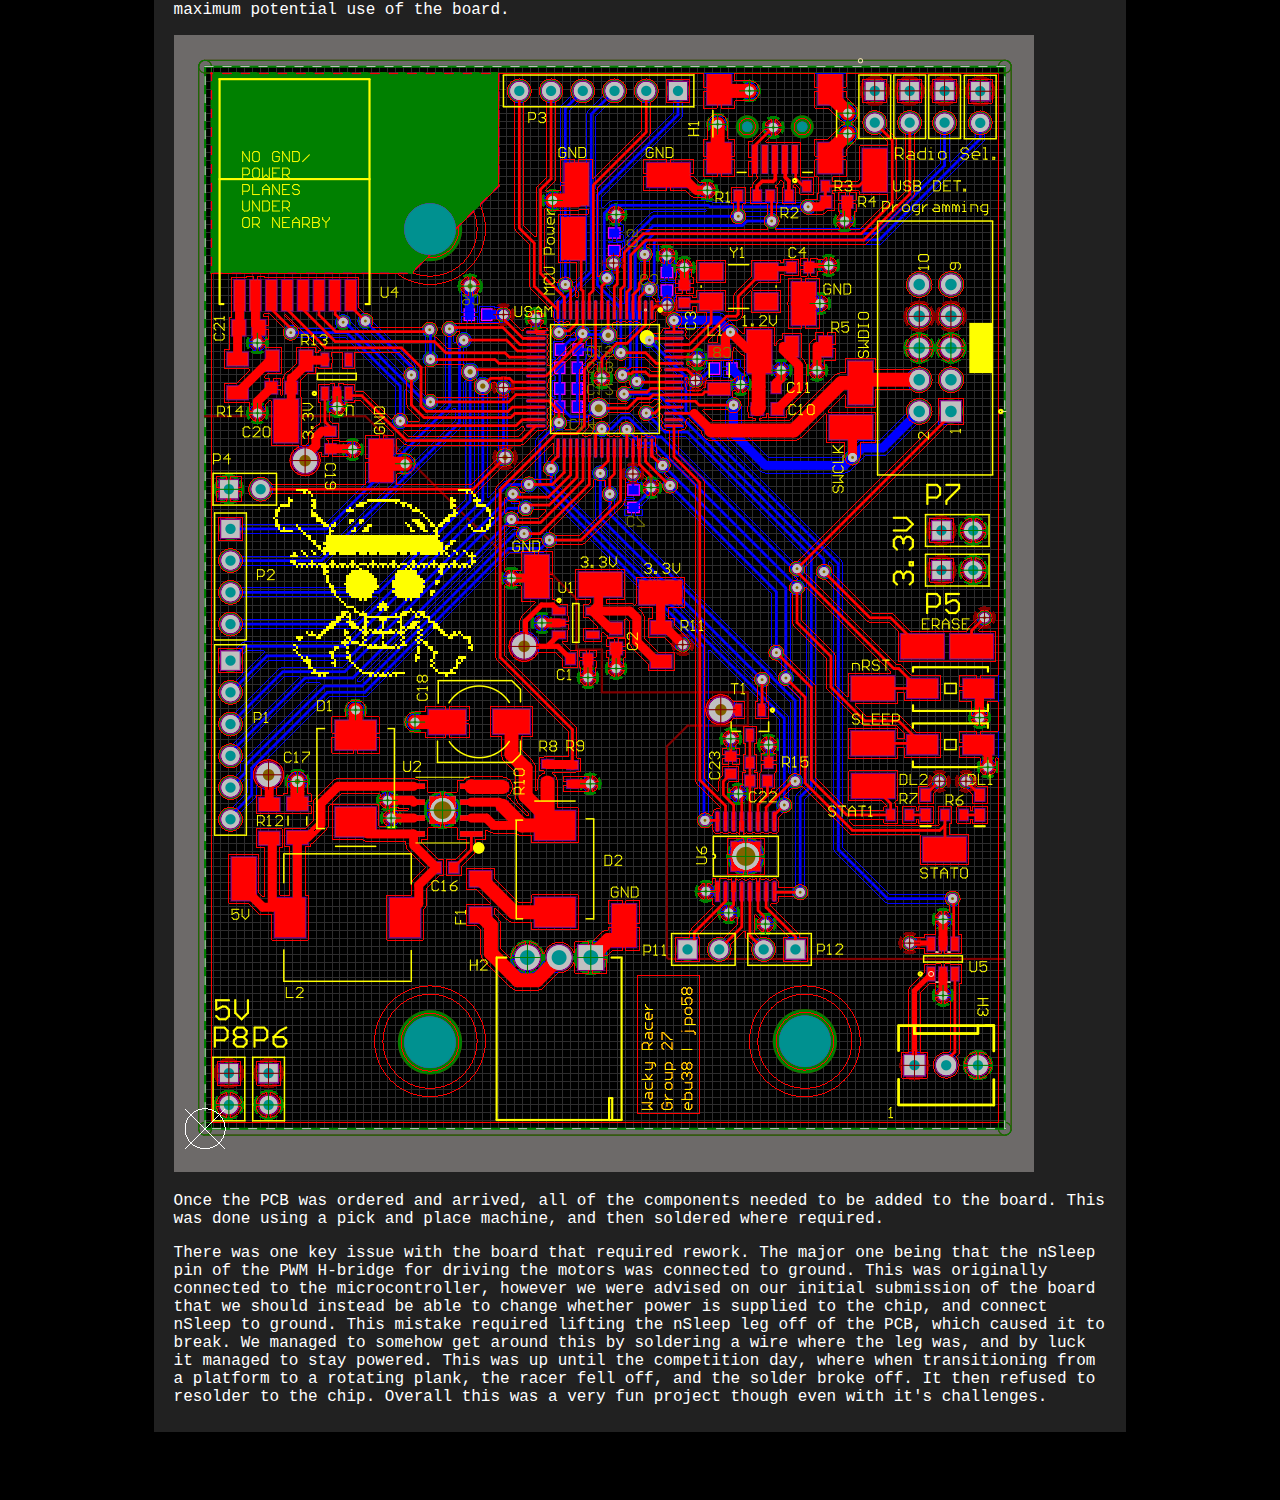
<file: university project webpages/wackyRaces.html>
<!DOCTYPE html>
<html lang="en">
<!-- English website -->
<head>
    <!-- External css link -->
    <link rel="stylesheet" href="../css styles/default.css">
    <!-- Meta style -->
    <meta name="viewport" content="width=device-width, initial-scale=1.0">

    <!-- Webpage title -->
    <title>NBC's Website | University Projects</title>
    <!-- Favicon -->
    <link rel="shortcut icon" href="webpage images/favicon16.ico" sizes="16x16" type="image/x-icon">

    <link rel="icon" href="webpage images/favicon16.ico" sizes="16x16" type="image/x-icon">

</head>
<body>

    <!-- Navigation to other pages -->
    <div class="navBar">
        <ul class="navBarItem">
            <li class="navBarItem"><a href="../index.html" class="leftmost">Home</a></li>

            <li class="navBarItem dropDownContainer">
                <a href="javascript:void(0)" class="active dropList">University Projects</a>
                <div class="dropDownList">
                    <a href="./elevatorPLC.html" class="listItem">PLC Elevator</a>
                    <a href="./robocup.html" class="listItem">Robocup</a>
                    <a href="./wackyRaces.html" class="active listItem">Wacky Races</a>
                </div>
            </li>
            <li class="navBarItem"><a href="../personal projects.html">Personal Projects</a></li>
            <li class="navBarItem"><a href="../achievements.html">Achievements</a></li>
            <li class="navBarItem"><a href="../about.html">About</a></li>
            <li class="navBarItem"><a href="../contacts.html">Contacts</a></li>
            <li class="navBarItem"><a href="../svgCanvasTest.html">SVG Text Rain</a></li>
        </ul>
    </div>


    <!-- Contents -->
    <div id="title">
        <div class="edgeSpacer">
            <h1>University Projects</h1>
        </div>
    </div>

    <div id="primeContent">
        <div class="edgeSpacer">
            <div class="project">
                <h2>Wacky Races</h2>
                <p>
                    This required the use of data sheets to determine which components required which pins of the microcontroller chip, power, ground ect.
                    To ensure easy debugging, essentially any possible wire going to different parts of the board was given its own testpad to ensure easy debugging. This also included every ground trace to different components.
                    <br>This paid off as compared to the other pair within our group working on the "wacky hat", who only used a few test pads.
                    They found it a hassle to try and debug their board later and admitted that they should have done the same thing, despite it initially being a group joke during the process.
                </p>
                <embed class="pdf" src="../webpage images/university projects/PCB Schematic.pdf#view=FitH" alt="Schematic for PCB.">
                <br>
                <br>
                <p>
                    The schematic for the PCB layout was then produced. While there is no right way to construct the PCB - just that the microcontroller and a few of the required components had specific spots for pasting later on.
                    There are several aspects to try optimise. For example to reduce noise, any transitions between planes should be as close to the pins of the connecting devices.
                    Sometimes this is not achieveable, so any high frequency signals need to have a higher priority for this instead. It is a very careful balancing act.
                </p>
                <img src="../webpage images/university projects/PCB Layout - partway.png" alt="Sample of some of the PCB construction.">
                <br>
                <br>
                <p>
                    The final PCB that was produced had a lot of things shifted around to allow for as much flexibility as possible. This was in case we wanted to implement any "dastardly stuff" within the rules of the competition.
                    While we didn't end up implementing any such things, it allowed for the maximum potential use of the board.
                </p>
                <img src="../webpage images/university projects/Final Racer PCB.png" alt="Final Racer PCB.">
                <p>
                    Once the PCB was ordered and arrived, all of the components needed to be added to the board. This was done using a pick and place machine, and then soldered where required.
                </p>
                <p>
                    There was one key issue with the board that required rework. The major one being that the nSleep pin of the PWM H-bridge for driving the motors was connected to ground.
                    This was originally connected to the microcontroller, however we were advised on our initial submission of the board that we should instead be able to change whether power is supplied to the chip, and connect nSleep to ground.
                    This mistake required lifting the nSleep leg off of the PCB, which caused it to break. We managed to somehow get around this by soldering a wire where the leg was, and by luck it managed to stay powered.
                    This was up until the competition day, where when transitioning from a platform to a rotating plank, the racer fell off, and the solder broke off. It then refused to resolder to the chip.
                    Overall this was a very fun project though even with it's challenges.
                </p>
            </div>
        </div>

    </div>

    <!-- Background -->
    <script src="../textRain.js"></script>

</body>
</html>
</file>
<file: css styles/default.css>
/* Default style*/

/*Variables*/
:root {
    /*Content*/
    --defaultFontColor: rgba(255, 255, 255, 1);
    --bodyBackground: rgba(0, 0, 0, 1);
    --contentBackground: rgba(33, 33, 33, 1);
    /*Navigation Bar*/
    --NavBarBackground: rgba(16, 16, 16, 1);
    --NavBarBoxes: rgba(128, 128, 128, 1);
    --NavBarBoxesHover: rgba(96, 96, 96, 1);
    --NavBarBoxesActive: rgba(38, 128, 0, 1);
    --NavBarDropBoxShadow: rgba(0, 0, 0, 0.4);
    /*Header*/
    --HeaderBackground: rgba(38, 128, 0, 1);
}

body {
    margin:0;
    background-color: var(--bodyBackground);
}


/* Text Style */
h1, h2, h3, h4, h5, h6, p, sub, sup, em, i, b, small, strong, ins, del, mark, pre, a, label, span, li {
    color: var(--defaultFontColor);
    font-family: monospace;
}

p, em, i, b, strong, ins, del, mark, pre, a, span, li{
    font-size:16px;
}

h1.subBelow {
    display: inline-block;
}

sub.shiftSub{
    
    position: relative;
    display: inline;
    left: -176px;
    bottom: -15px
    
}

/*Navigation bar*/
div.navBar {
    z-index: 10; /* Ensure that other elements are not above this! */
    overflow: hidden;
    padding-top: 5px;
    margin-top: 0px;
    padding-bottom: 0px;
    position: sticky;
    top: 0;
    background-color: var(--NavBarBackground);
    width: 100%;
    display: block;
}

ul.navBarItem {
    /* Remove any style from use of list such as bullet points etc */
    list-style-type: none;
}

li.navBarItem {
    /* Navbar List Style */
    float: left;
    list-style-type: none;
}

li.navBarItem a, .dropList {
    /* Link box style */
    display: inline-block;
    padding: 5px 20px;
    background-color: var(--NavBarBoxes);
    text-decoration: none;
    margin: 0px 5px;
    border-radius: 10px 10px 0 0;
}


/* Drop down boxes */
li.navBarItem div.dropDownList {
    margin: 0px 5px;
    display: none;
    position: fixed;
    background-color: var(--NavBarBoxes);
    
}

li.dropDownContainer:hover .dropDownList {
    display: block;
    width: 206px; /* Makes it fit nicely under the tab */
    box-shadow: 0px 5px 10px 0px var(--NavBarDropBoxShadow);
    z-index: 10;
}

li.dropDownContainer div.dropDownList a.listItem {
    border-radius: 0px;
    width: 166px; /* Makes it fit nicely under the tab, and within the drop box */
    margin: 0;
}

/* Hover */

li.navBarItem a:hover {
    background-color: var(--NavBarBoxesHover);
}


li.navBarItem a.active {
    /* Active Link Style */
    background-color: var(--NavBarBoxesActive);
}

li.navBarItem a.leftmost {
    margin-left: 2%;
}

/* Remove any style from visited links etc*/
li.navBarItem a:link {
    color: var(--defaultFontColor);
}

li.navBarItem a:visited {
    color: var(--defaultFontColor);
}



/* Body layout */
#title {
    background-color: var(--HeaderBackground);
    padding: 10px 12%;
}

#primeContent {
    /*Filler*/
    margin: 0px 12%;
    background-color: var(--contentBackground);
    padding: 10px 0px;
}

div.edgeSpacer{
    padding: 0px 20px;
}

/* Embedded PDF default */

embed.pdf {
    position: relative;
    left: 2%;
    width:96%;
    max-width: 1800px;
    height: 900px;
}

/* PDF download links */

a.pdfLink {
    display: none;
}

/* Images */

img {
    max-width: 100%;

    height: auto;
}

/* svg */

svg.textRain {
    overflow: hidden;
    position: fixed;
    top: 0;
    left: 0;
    z-index: -10;
}

/*Resize webpage elements based on viewport size*/

@media screen and (max-width:1100px) {
    /*Change navigation bar style*/
    li.navBarItem a, .dropList {
        border-radius: 0 0 0 0;
    }
}

@media screen and (max-width:1650px) {
    /*Show/hide PDFs*/
    embed.pdf {
        display: none;
    }
    a.pdfLink {
        display: block;
    }
}
</file>
